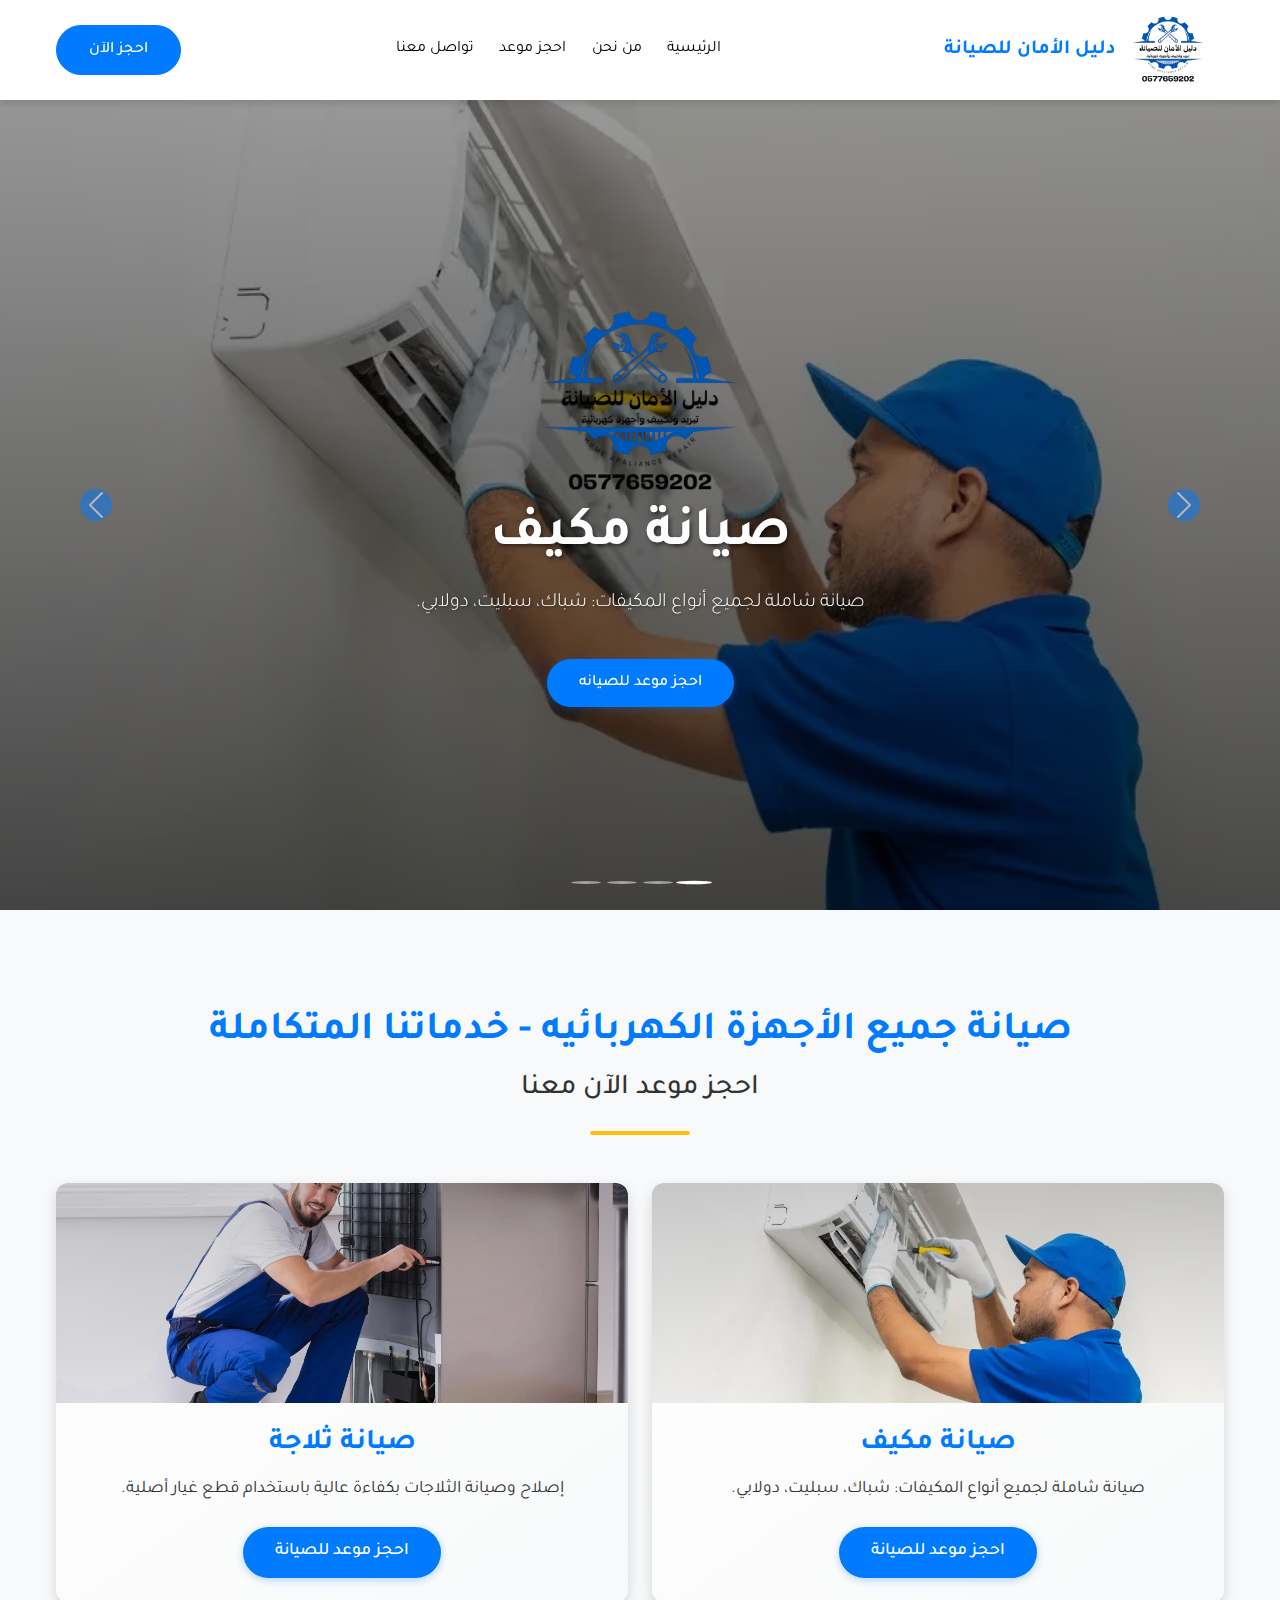
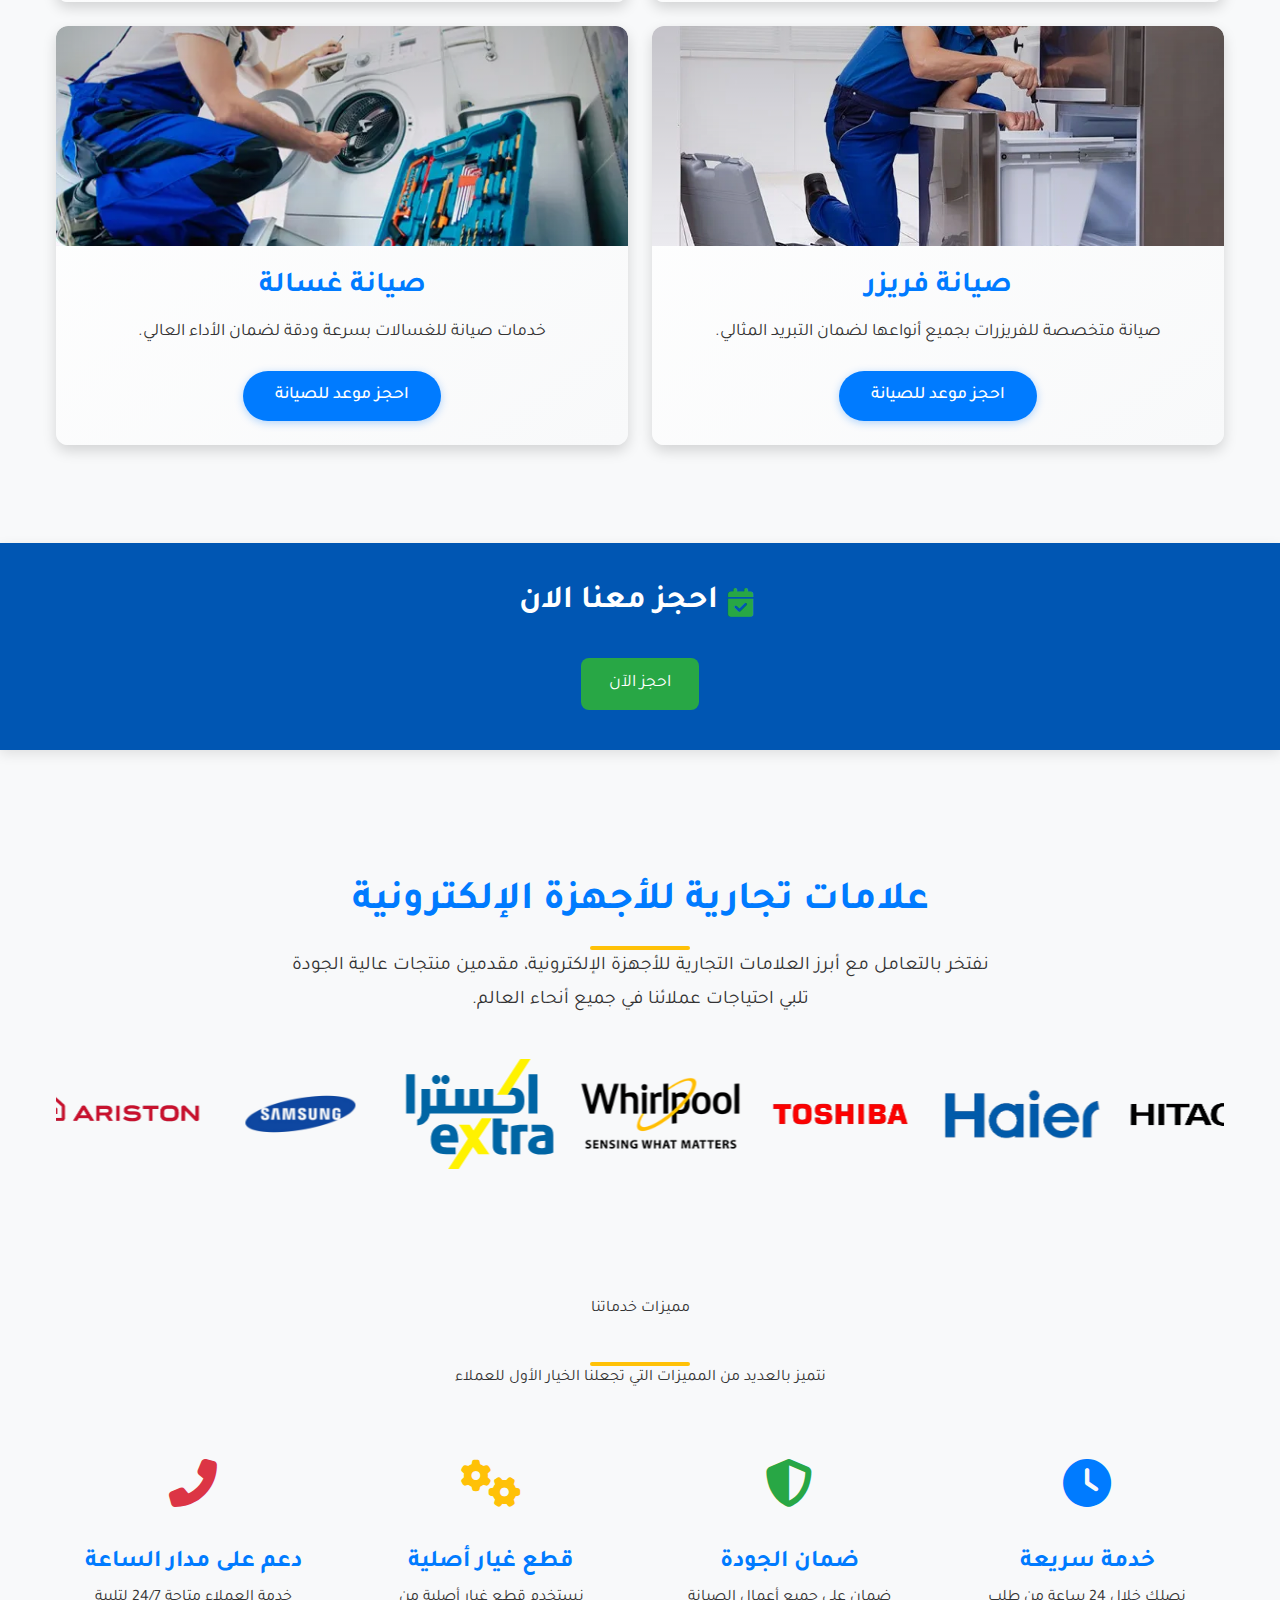
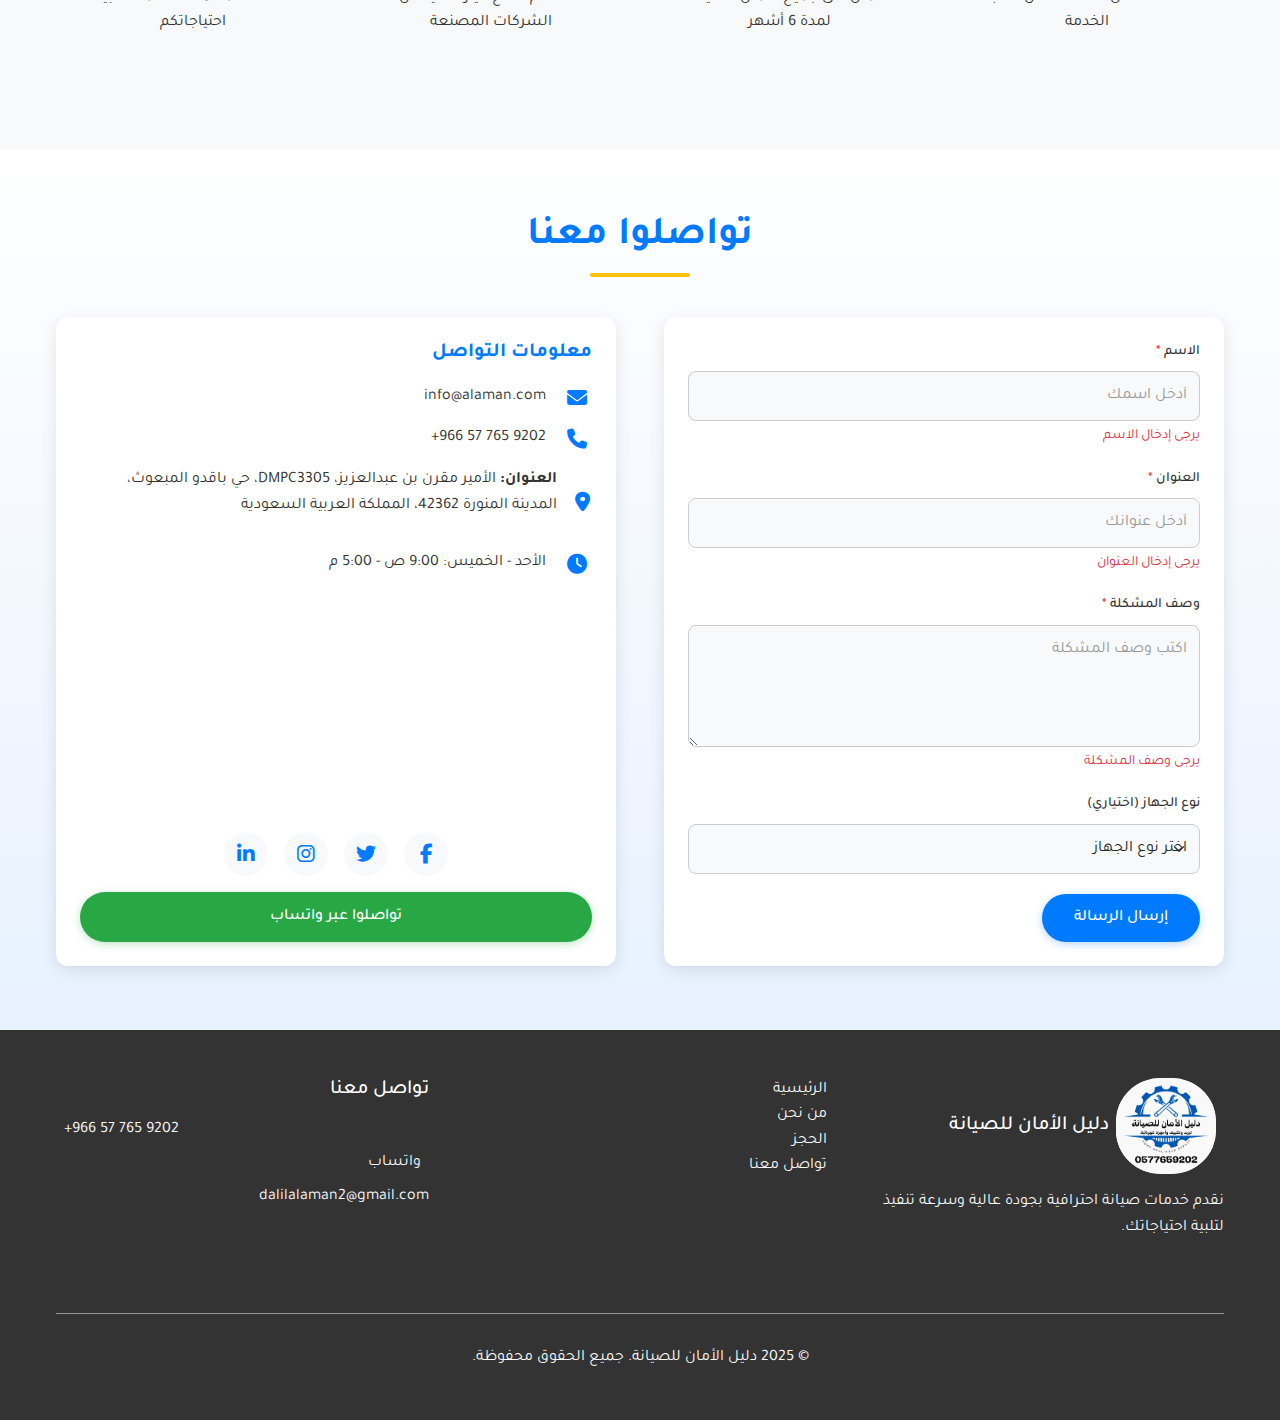
<file: index.html>
<!DOCTYPE html>
<html lang="ar" dir="rtl">
<head>
    <meta charset="UTF-8">
    <meta name="viewport" content="width=device-width, initial-scale=1.0">
    <title>دليل الأمان للصيانة</title>
    <link href="https://fonts.googleapis.com/css2?family=Tajawal:wght@400;700&display=swap" rel="ixarstylesheet">
    <link href="https://cdn.jsdelivr.net/npm/bootstrap@5.3.0/dist/css/bootstrap.min.css" rel="stylesheet">
    <link rel="stylesheet" href="https://cdnjs.cloudflare.com/ajax/libs/font-awesome/6.4.0/css/all.min.css">
    <link rel="stylesheet" href="https://cdnjs.cloudflare.com/ajax/libs/animate.css/4.1.1/animate.min.css">
    <link href="/css/style.css" rel="stylesheet">
    <link href="/shared/navbar/navbar.css" rel="stylesheet">
    <link rel="stylesheet" href="/shared/footer/footer.css">
</head>
<body>
    <!-- Navbar Placeholder -->
    <div id="navbar-placeholder"></div>
    <main>
        <!-- Hero Section with Carousel -->
        <section class="hero-section">
            <div id="heroCarousel" class="carousel slide" data-bs-ride="carousel">
                <div class="carousel-indicators">
                    <button type="button" data-bs-target="#heroCarousel" data-bs-slide-to="0" class="active" aria-current="true" aria-label="Slide 1"></button>
                    <button type="button" data-bs-target="#heroCarousel" data-bs-slide-to="1" aria-label="Slide 2"></button>
                    <button type="button" data-bs-target="#heroCarousel" data-bs-slide-to="2" aria-label="Slide 3"></button>
                    <button type="button" data-bs-target="#heroCarousel" data-bs-slide-to="3" aria-label="Slide 4"></button>
                </div>
                <div class="carousel-inner">
                    <!-- Slide 1: AC Maintenance -->
                    <div class="carousel-item active">
                        
                        <img src="assets/images/home/ac-repair.webp" class="d-block w-100" alt="صيانة مكيف" loading="lazy">
                        <div class="carousel-caption d-flex flex-column justify-content-center h-100">
                            <div class="overlay p-4 rounded animate__animated animate__fadeIn">
                                <img src="/assets/images/home/logo.png" style="width: 200px; height: 200px;" alt="">
                                <h1 class="display-3 text-white fw-bold">صيانة مكيف</h1>
                                <p class="lead text-white">صيانة شاملة لجميع أنواع المكيفات: شباك، سبليت، دولابي.</p>
                                <a href="/pages/booking/booking.html" class="btn btn-primary btn-lg mt-3">احجز موعد للصيانه</a>
                            </div>
                        </div>
                    </div>
                    <!-- Slide 2: Fridge Maintenance -->
                    <div class="carousel-item">
                        <img src="assets/images/home/fridge.webp" class="d-block w-100" alt="صيانة ثلاجة" loading="lazy">
                        <div class="carousel-caption d-flex flex-column justify-content-center h-100">
                            <div class="overlay p-4 rounded animate__animated animate__fadeIn">
                                <img src="/assets/images/home/logo.png" style="width: 200px; height: 200px;" alt="">
                                <h1 class="display-3 text-white fw-bold">صيانة ثلاجة</h1>
                                <p class="lead text-white">إصلاح وصيانة الثلاجات بكفاءة عالية.</p>
                                <a href="/pages/booking/booking.html" class="btn btn-primary btn-lg mt-3">احجز موعد للصيانه</a>
                            </div>
                        </div>
                    </div>
                    <!-- Slide 3: Freezer Maintenance -->
                    <div class="carousel-item">
                        <img src="assets/images/home/freezer.webp" class="d-block w-100" alt="صيانة فريزر" loading="lazy">
                        <div class="carousel-caption d-flex flex-column justify-content-center h-100">
                            <div class="overlay p-4 rounded animate__animated animate__fadeIn">
                                <img src="/assets/images/home/logo.png" style="width: 200px; height: 200px;" alt="">
                                <h1 class="display-3 text-white fw-bold">صيانة فريزر</h1>
                                <p class="lead text-white">صيانة متخصصة للفريزرات بجميع أنواعها.</p>
                                <a href="/pages/booking/booking.htmlr" class="btn btn-primary btn-lg mt-3">احجز موعد للصيانه</a>
                            </div>
                        </div>
                    </div>
                    <!-- Slide 4: Washer Maintenance -->
                    <div class="carousel-item">
                        <img src="assets/images/home/washer.webp" class="d-block w-100" alt="صيانة غسالة" loading="lazy">
                        <div class="carousel-caption d-flex flex-column justify-content-center h-100">
                            <div class="overlay p-4 rounded animate__animated animate__fadeIn">
                                <img src="/assets/images/home/logo.png" style="width: 200px; height: 200px;" alt="">
                                <h1 class="display-3 text-white fw-bold">صيانة غسالة</h1>
                                <p class="lead text-white">خدمات صيانة للغسالات بسرعة ودقة.</p>
                                <a href="/pages/booking/booking.html" class="btn btn-primary btn-lg mt-3">احجز موعد للصيانه</a>
                            </div>
                        </div>
                    </div>
                </div>
                <button class="carousel-control-prev" type="button" data-bs-target="#heroCarousel" data-bs-slide="prev">
                    <span class="carousel-control-prev-icon" aria-hidden="true"></span>
                    <span class="visually-hidden">السابق</span>
                </button>
                <button class="carousel-control-next" type="button" data-bs-target="#heroCarousel" data-bs-slide="next">
                    <span class="carousel-control-next-icon" aria-hidden="true"></span>
                    <span class="visually-hidden">التالي</span>
                </button>
            </div>
        </section>

<section class="services-section py-5">
    <div class="container">
        <div class="section-title text-center mb-5 animate__animated animate__fadeInDown">
            <h1 class="display-4 fw-bold">صيانة جميع الأجهزة الكهربائيه - خدماتنا المتكاملة</h1>
            <h2>احجز موعد الآن معنا</h2>
            <div class="title-underline"></div>
        </div>
        <div class="row g-4">
            <!-- Card 1: صيانة مكيف -->
            <div class="col-md-6 col-12">
                <div class="card service-card animate__animated animate__fadeInUp" data-animation-delay="0.1s">
                    <div class="card-img-wrapper">
                        <img src="assets/images/home/ac-repair.webp" class="card-img-top" alt="صيانة مكيف" loading="lazy">
                    </div>
                    <div class="card-body text-center p-4">
                        <h2 class="card-title fw-bold">صيانة مكيف</h2>
                        <p class="card-text">صيانة شاملة لجميع أنواع المكيفات: شباك، سبليت، دولابي.</p>
                        <a href="/pages/booking/booking.html?service=ac" class="btn btn-primary" aria-label="احجز صيانة المكيف الآن">احجز موعد للصيانة</a>
                    </div>
                </div>
            </div>
            <!-- Card 2: صيانة ثلاجة -->
            <div class="col-md-6 col-12">
                <div class="card service-card animate__animated animate__fadeInUp" data-animation-delay="0.2s">
                    <div class="card-img-wrapper">
                        <img src="assets/images/home/fridge.webp" class="card-img-top" alt="صيانة ثلاجة" loading="lazy">
                    </div>
                    <div class="card-body text-center p-4">
                        <h2 class="card-title fw-bold">صيانة ثلاجة</h2>
                        <p class="card-text">إصلاح وصيانة الثلاجات بكفاءة عالية باستخدام قطع غيار أصلية.</p>
                        <a href="/pages/booking/booking.html?service=fridge" class="btn btn-primary" aria-label="احجز صيانة الثلاجة الآن">احجز موعد للصيانة</a>
                    </div>
                </div>
            </div>
            <!-- Card 3: صيانة فريزر -->
            <div class="col-md-6 col-12">
                <div class="card service-card animate__animated animate__fadeInUp" data-animation-delay="0.3s">
                    <div class="card-img-wrapper">
                        <img src="assets/images/home/freezer.webp" class="card-img-top" alt="صيانة فريزر" loading="lazy">
                    </div>
                    <div class="card-body text-center p-4">
                        <h2 class="card-title fw-bold">صيانة فريزر</h2>
                        <p class="card-text">صيانة متخصصة للفريزرات بجميع أنواعها لضمان التبريد المثالي.</p>
                        <a href="/pages/booking/booking.html?service=freezer" class="btn btn-primary" aria-label="احجز صيانة الفريزر الآن">احجز موعد للصيانة</a>
                    </div>
                </div>
            </div>
            <!-- Card 4: صيانة غسالة -->
            <div class="col-md-6 col-12">
                <div class="card service-card animate__animated animate__fadeInUp" data-animation-delay="0.4s">
                    <div class="card-img-wrapper">
                        <img src="assets/images/home/washer.webp" class="card-img-top" alt="صيانة غسالة" loading="lazy">
                    </div>
                    <div class="card-body text-center p-4">
                        <h2 class="card-title fw-bold">صيانة غسالة</h2>
                        <p class="card-text">خدمات صيانة للغسالات بسرعة ودقة لضمان الأداء العالي.</p>
                        <a href="/pages/booking/booking.html?service=washer" class="btn btn-primary" aria-label="احجز صيانة الغسالة الآن">احجز موعد للصيانة</a>
                    </div>
                </div>
            </div>
        </div>
    </div>
</section>

<section class="booking-section mb-5 fade-in">
    <div class="booking-cta">
        <h3 class="mb-3">
            <i class="fas fa-calendar-check me-2"></i>
            احجز معنا الان
        </h3>
        <br>
        <a href="/pages/booking/booking.html" class="booking-btn">احجز الآن</a>
    </div>
</section>

        
    <section class="about-us-slider" aria-label="علامات تجارية للأجهزة الإلكترونية">
        <div class="container">
            <h2 class="section-title">علامات تجارية للأجهزة الإلكترونية</h2>
            <div class="title-underline"></div>
            <p class="intro-text">نفتخر بالتعامل مع أبرز العلامات التجارية للأجهزة الإلكترونية، مقدمين منتجات عالية الجودة تلبي احتياجات عملائنا في جميع أنحاء العالم.</p>
            <div class="client-slider" id="clientSlider">
                <div class="slider-track" id="sliderTrack" role="list">
                    <div class="brand-item" tabindex="0" role="img" aria-label="kiriazi">
                        <img src="/assets/images/home/kiriazi-logo.webp" alt="kiriazi" loading="lazy" draggable="false">
                    </div>
                    <div class="brand-item" tabindex="0" role="img" aria-label="carrier">
                        <img src="/assets/images/home/carrier.webp" alt="carrier" loading="lazy" draggable="false">
                    </div>
                    <div class="brand-item" tabindex="0" role="img" aria-label="LG">
                        <img src="/assets/images/home/lg-logo.webp" alt="LG loading="lazy" draggable="false">
                    </div>
                    <div class="brand-item" tabindex="0" role="img" aria-label="panasonic">
                        <img src="/assets/images/home/panasonic.webp" alt="panasonic" loading="lazy" draggable="false">
                    </div>
                    <div class="brand-item" tabindex="0" role="img" aria-label="sharp">
                        <img src="/assets/images/home/sharp.webp" alt="sharp " loading="lazy" draggable="false">
                    </div>
                    <div class="brand-item" tabindex="0" role="img" aria-label="media">
                        <img src="/assets/images/home/media.webp" alt="media" loading="lazy" draggable="false">
                    </div>
                    <div class="brand-item" tabindex="0" role="img" aria-label="Ariston">
                        <img src="/assets/images/home/Ariston-logo.png" alt="Ariston" loading="lazy" draggable="false">
                    </div>
                    <div class="brand-item" tabindex="0" role="img" aria-label="samsung">
                        <img src="/assets/images/home/samsung.png" alt="samsung" loading="lazy" draggable="false">
                    </div>
                    <div class="brand-item" tabindex="0" role="img" aria-label="eXtra">
                        <img src="/assets/images/home/eXtra-logo.svg" alt="eXtra" loading="lazy" draggable="false">
                    </div>
                    <div class="brand-item" tabindex="0" role="img" aria-label="ويربول">
                        <img src="/assets/images/home/whirlpool-logo.png" alt="ويربول" loading="lazy" draggable="false">
                    </div>
                    <div class="brand-item" tabindex="0" role="img" aria-label="toshiba">
                        <img src="/assets/images/home/toshiba.png" alt="toshiba" loading="lazy" draggable="false">
                    </div>
                    <div class="brand-item" tabindex="0" role="img" aria-label="haier">
                        <img src="/assets/images/home/haier-logo.png" alt="haier" loading="lazy" draggable="false">
                    </div>
                    <div class="brand-item" tabindex="0" role="img" aria-label="hitachi">
                        <img src="/assets/images/home/hitachi.png" alt="hitachi" loading="lazy" draggable="false">
                    </div>
                </div>
            </div>
            <div class="slider-controls d-none" >
                <button class="control-btn play-pause-btn" id="playPauseBtn" title="إيقاف/تشغيل" aria-label="إيقاف/تشغيل التشغيل التلقائي">⏸️</button>
                <button class="control-btn direction-btn" id="directionBtn" title="تغيير الاتجاه" aria-label="تغيير اتجاه التمرير">⬅️</button>
            </div>
            <div class="speed-control">
                <label for="speedSlider" style="color: var(--primary-blue); font-weight: 600;">سرعة التمرير:</label>
                <input type="range" id="speedSlider" class="speed-slider form-range" min="1" max="5" value="1" aria-label="التحكم في سرعة التمرير">
                <span id="speedValue" style="color: var(--primary-blue); font-weight: 600;">بطيء جداً</span>
            </div>
        </div>
    </section>

    
<!-- Services Features Section -->
<section class="features-section py-5">
    <div class="container">
        <div class="section-title">
            <p data-aos="fade-up" class="section-title">مميزات خدماتنا</p>
            <div class="title-underline"></div>
            <p class="intro-text" data-aos="fade-up" data-aos-delay="200">نتميز بالعديد من المميزات التي تجعلنا الخيار الأول للعملاء</p>
        </div>
        
        <div class="row">
            <div class="col-md-6 col-lg-3 mb-4">
                <div class="text-center p-4" data-aos="fade-up" data-aos-delay="100">
                    <div class="feature-icon mb-3" style="font-size: 3rem; color: var(--primary-blue);">
                        <i class="fas fa-clock"></i>
                    </div>
                    <h4 style="color: var(--primary-blue); font-weight: 600;">خدمة سريعة</h4>
                    <p>نصلك خلال 24 ساعة من طلب الخدمة</p>
                </div>
            </div>
            
            <div class="col-md-6 col-lg-3 mb-4">
                <div class="text-center p-4" data-aos="fade-up" data-aos-delay="200">
                    <div class="feature-icon mb-3" style="font-size: 3rem; color: var(--success-green);">
                        <i class="fas fa-shield-alt"></i>
                    </div>
                    <h4 style="color: var(--primary-blue); font-weight: 600;">ضمان الجودة</h4>
                    <p>ضمان على جميع أعمال الصيانة لمدة 6 أشهر</p>
                </div>
            </div>
            
            <div class="col-md-6 col-lg-3 mb-4">
                <div class="text-center p-4" data-aos="fade-up" data-aos-delay="300">
                    <div class="feature-icon mb-3" style="font-size: 3rem; color: var(--yellow);">
                        <i class="fas fa-cogs"></i>
                    </div>
                    <h4 style="color: var(--primary-blue); font-weight: 600;">قطع غيار أصلية</h4>
                    <p>نستخدم قطع غيار أصلية من الشركات المصنعة</p>
                </div>
            </div>
            
            <div class="col-md-6 col-lg-3 mb-4">
                <div class="text-center p-4" data-aos="fade-up" data-aos-delay="400">
                    <div class="feature-icon mb-3" style="font-size: 3rem; color: #dc3545;">
                        <i class="fas fa-phone-alt"></i>
                    </div>
                    <h4 style="color: var(--primary-blue); font-weight: 600;">دعم على مدار الساعة</h4>
                    <p>خدمة العملاء متاحة 24/7 لتلبية احتياجاتكم</p>
                </div>
            </div>
        </div>
    </div>
</section>



        <div id="contact-placeholder"></div>


    

    <!-- Bootstrap JS and Popper.js CDN -->
    <script src="https://cdn.jsdelivr.net/npm/@popperjs/core@2.11.8/dist/umd/popper.min.js"></script>
    <script src="https://cdn.jsdelivr.net/npm/bootstrap@5.3.3/dist/js/bootstrap.min.js"></script>

        
    </main>
    <!-- Footer Placeholder -->
    <div id="footer-placeholder"></div>

    <!-- Add other sections here -->
    <!-- Bootstrap JS and Popper.js CDN -->
    <script src="https://cdn.jsdelivr.net/npm/@popperjs/core@2.11.8/dist/umd/popper.min.js"></script>
    <script src="https://cdn.jsdelivr.net/npm/bootstrap@5.3.3/dist/js/bootstrap.min.js"></script>
    <script src="https://cdn.jsdelivr.net/npm/bootstrap@5.3.0/dist/js/bootstrap.bundle.min.js"></script>
    <script src="js/main.js"></script>
    <script src="/shared/navbar/navbar.js"></script>
    <script src="/shared/footer/footer.js"></script>

    <script>
        // Load Navbar
        fetch('/shared/navbar/navbar.html')
            .then(response => response.text())
            .then(data => document.getElementById('navbar-placeholder').innerHTML = data)
            .catch(error => console.error('Error loading navbar:', error));

        // Load Footer
        fetch('/shared/footer/footer.html')
            .then(response => response.text())
            .then(data => document.getElementById('footer-placeholder').innerHTML = data)
            .catch(error => console.error('Error loading footer:', error));
        // Load contact
        fetch('/shared/contact/contact.html')
            .then(response => response.text())
            .then(data => document.getElementById('contact-placeholder').innerHTML = data)
            .catch(error => console.error('Error loading contact:', error));
    </script>
</body>
</html>
</file>
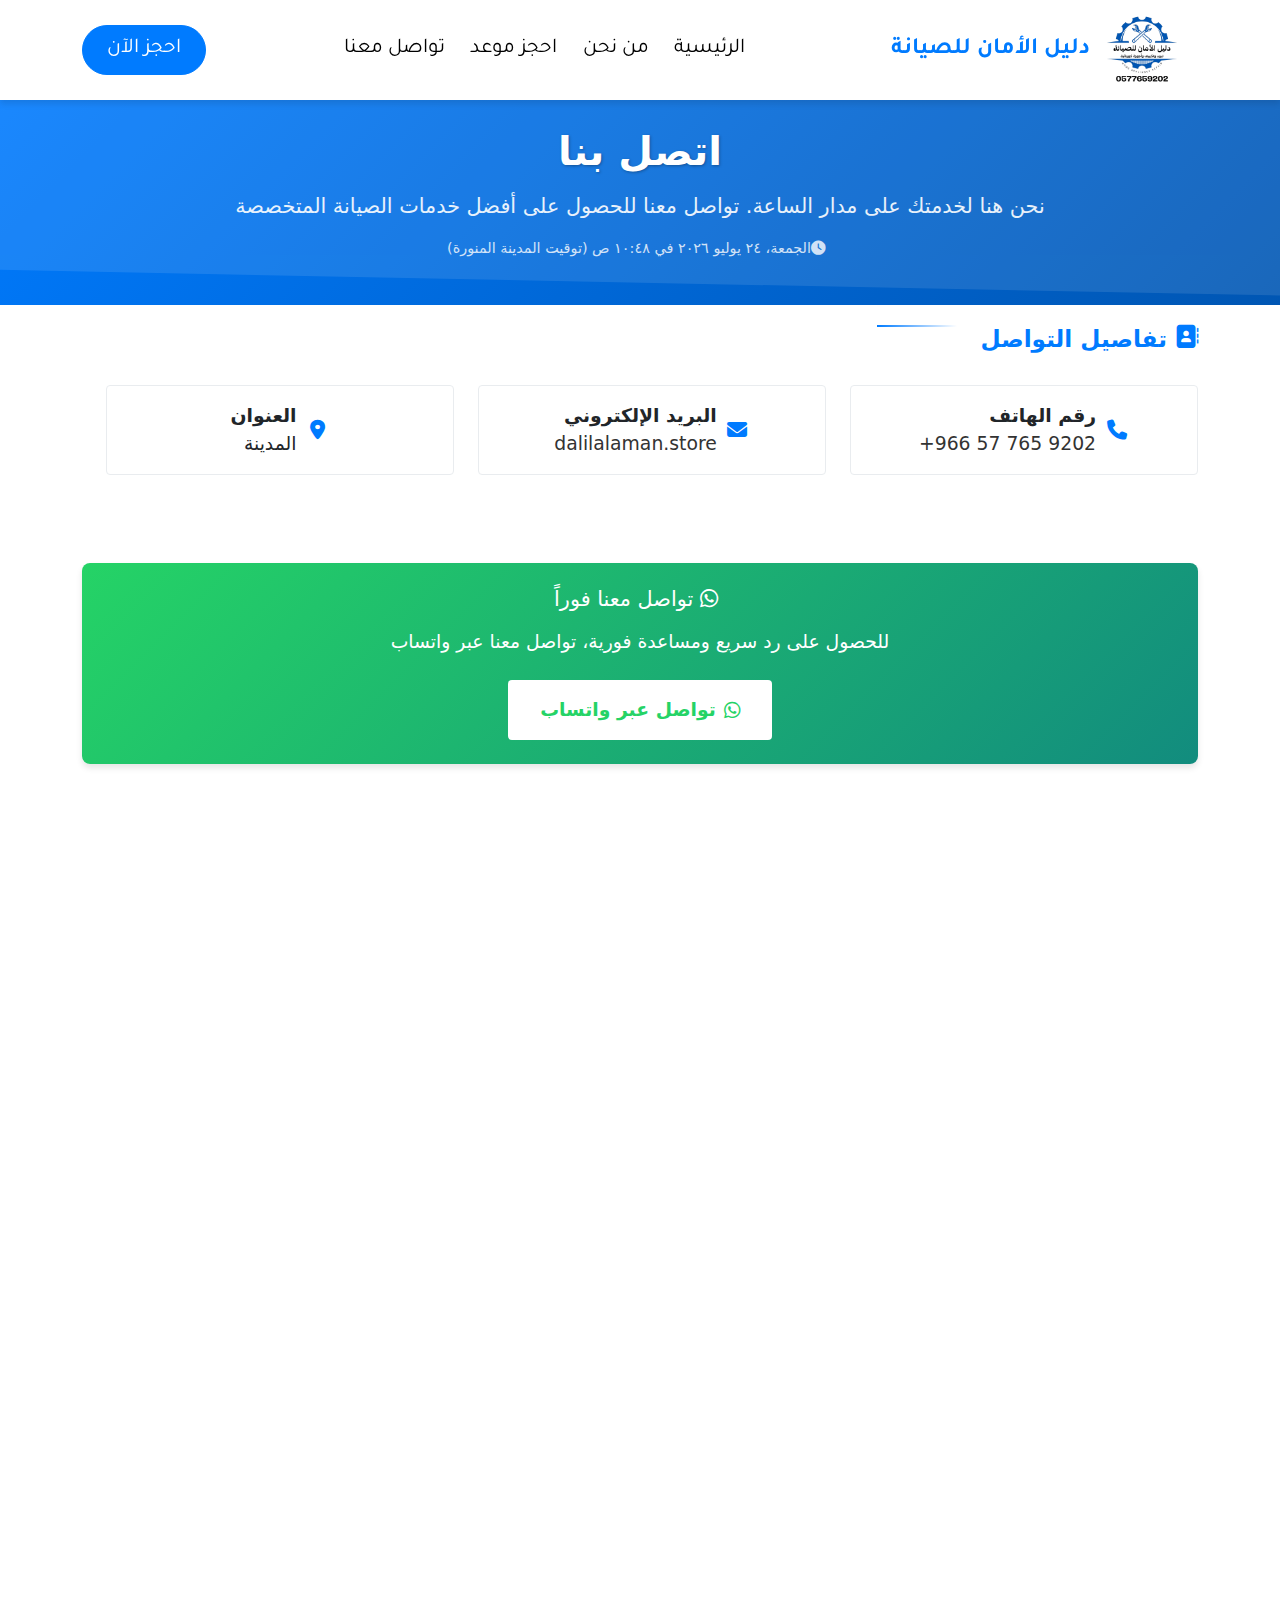
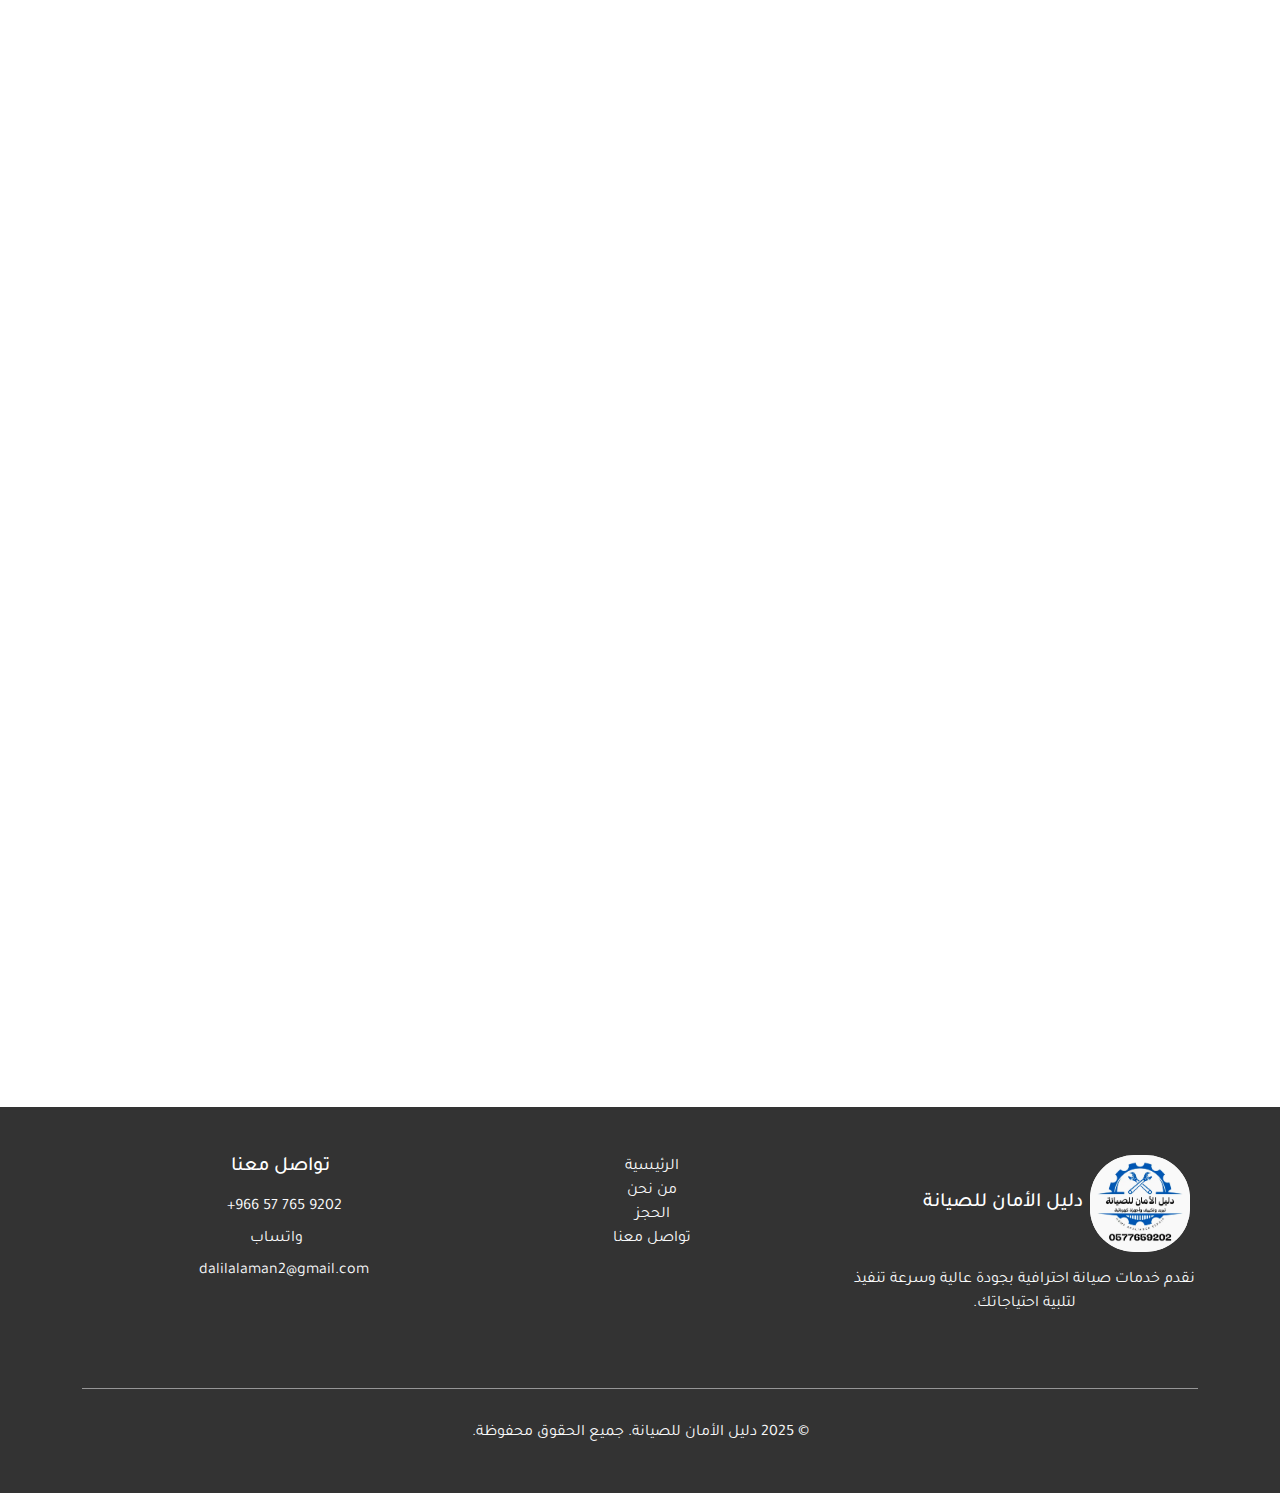
<file: pages/contact/contact.html>
<!DOCTYPE html>
<html lang="ar" dir="rtl">
<head>
    <meta charset="UTF-8">
    <meta name="viewport" content="width=device-width, initial-scale=1.0">
    <title>اتصل بنا | خدمة الصيانة المتخصصة</title>
    <!-- Bootstrap CSS CDN -->
    <link href="https://cdn.jsdelivr.net/npm/bootstrap@5.3.3/dist/css/bootstrap.min.css" rel="stylesheet">
    <!-- Google Fonts for Tajawal -->
    <link href="https://fonts.googleapis.com/css2?family=Tajawal:wght@300;400;500;700&display=swap" rel="stylesheet">
    <!-- Font Awesome for Icons -->
    <link rel="stylesheet" href="https://cdnjs.cloudflare.com/ajax/libs/font-awesome/6.4.2/css/all.min.css">
    <link rel="stylesheet" href="contact.css">
    <link rel="stylesheet" href="/shared/navbar/navbar.css">
    <link rel="stylesheet" href="/shared/footer/footer.css">
    <link rel="shortcut icon" href="/assets/images/home/logo.png" type="image/x-icon">
</head>
<body>
    <!-- Navbar Placeholder with Loading Indicator -->
    <div id="navbar-placeholder" class="text-center">
        <div class="spinner-border" role="status">
            <span class="visually-hidden">جاري تحميل شريط التنقل...</span>
        </div>
    </div>

    <main>
        <!-- Hero Section -->
        <section class="hero-section">
            <div class="container">
                <div class="hero-content fade-in">
                    <h1 class="hero-title">اتصل بنا</h1>
                    <p class="hero-subtitle">نحن هنا لخدمتك على مدار الساعة. تواصل معنا للحصول على أفضل خدمات الصيانة المتخصصة</p>
                </div>
            </div>
        </section>

        <!-- Main Content -->
        <div class="container">
            <!-- Contact Details -->
            <section class="contact-details mb-5 fade-in">
                <h2 class="section-title">
                    <i class="fas fa-address-book"></i>
                    تفاصيل التواصل
                </h2>
                <div class="row">
                    <div class="col-md-4 mb-4">
                        <div class="contact-item">
                            <i class="fas fa-phone"></i>
                            <div>
                                <strong>رقم الهاتف</strong><br>
                                <a style="direction: ltr;" href="tel:+966577659202">9202 765 57 966+</a>
                            </div>
                        </div>
                    </div>
                    <div class="col-md-4 mb-4">
                        <div class="contact-item">
                            <i class="fas fa-envelope"></i>
                            <div>
                                <strong>البريد الإلكتروني</strong><br>
                                <a style="direction: ltr;" href="mailto:info@yourbrand.com">dalilalaman.store</a>
                            </div>
                        </div>
                    </div>
                    <div class="col-md-4 mb-4">
                        <div class="contact-item">
                            <i class="fas fa-map-marker-alt"></i>
                            <div>
                                <strong>العنوان</strong><br>
                                <span>المدينة</span>
                            </div>
                        </div>
                    </div>
                </div>
            </section>

            <!-- WhatsApp CTA -->
            <section class="whatsapp-section mb-5 fade-in">
                <div class="whatsapp-cta">
                    <h3 class="mb-3">
                        <i class="fab fa-whatsapp me-2"></i>
                        تواصل معنا فوراً
                    </h3>
                    <p class="mb-4">للحصول على رد سريع ومساعدة فورية، تواصل معنا عبر واتساب</p>
                    <a href="https://wa.me/+966577659202?text=مرحبا، أود الاستفسار عن خدماتكم" target="_blank" class="whatsapp-btn">
                        <i class="fab fa-whatsapp"></i>
                        تواصل عبر واتساب
                    </a>
                </div>
            </section>

            <!-- Working Hours -->
            <section class="working-hours-section mb-5 slide-in-left">
                <h2 class="section-title">
                    <i class="fas fa-clock"></i>
                    مواعيد العمل
                </h2>
                <div class="working-hours">
                    <table class="table">
                        <thead>
                            <tr>
                                <th>اليوم</th>
                                <th>الساعات</th>
                                <th>الحالة</th>
                            </tr>
                        </thead>
                        <tbody>
                            <tr>
                                <td>الأحد</td>
                                <td>9:00 ص - 12:00 م<br>4:00 م - 11:00 م</td>
                                <td><span class="badge bg-success">مفتوح</span></td>
                            </tr>
                            <tr>
                                <td>الإثنين</td>
                                <td>9:00 ص - 12:00 م<br>4:00 م - 11:00 م</td>
                                <td><span class="badge bg-success">مفتوح</span></td>
                            </tr>
                            <tr>
                                <td>الثلاثاء</td>
                                <td>9:00 ص - 12:00 م<br>4:00 م - 11:00 م</td>
                                <td><span class="badge bg-success">مفتوح</span></td>
                            </tr>
                            <tr>
                                <td>الأربعاء</td>
                                <td>9:00 ص - 12:00 م<br>4:00 م - 11:00 م</td>
                                <td><span class="badge bg-success">مفتوح</span></td>
                            </tr>
                            <tr>
                                <td>الخميس</td>
                                <td>9:00 ص - 12:00 م<br>4:00 م - 11:00 م</td>
                                <td><span class="badge bg-success">مفتوح</span></td>
                            </tr>
                            <tr>
                                <td>الجمعة</td>
                                <td class="closed-day">مغلق</td>
                                <td><span class="badge bg-danger">مغلق</span></td>
                            </tr>
                            <tr>
                                <td>السبت</td>
                                <td>9:00 ص - 12:00 م<br>4:00 م - 11:00 م</td>
                                <td><span class="badge bg-warning">محدود</span></td>
                            </tr>
                        </tbody>
                    </table>
                </div>
            </section>

            <!-- Contact Form -->
            <section class="contact-form-section mb-5 slide-in-right">
                <h2 class="section-title">
                    <i class="fas fa-comment-dots"></i>
                    أرسل رسالتك
                </h2>
                <div class="contact-form">
                    <form id="contactForm" novalidate>
                        <div class="row">
                            <div class="col-md-6">
                                <div class="form-group">
                                    <label for="name" class="form-label">
                                        <i class="fas fa-user"></i>
                                        الاسم الكامل
                                    </label>
                                    <input type="text" id="name" name="name" class="form-control" placeholder="أدخل اسمك الكامل" required>
                                    <div class="valid-feedback">
                                        <i class="fas fa-check"></i> اسم صحيح
                                    </div>
                                    <div class="invalid-feedback">
                                        <i class="fas fa-exclamation-triangle"></i> يرجى إدخال اسمك الكامل
                                    </div>
                                </div>
                            </div>
                            <div class="col-md-6">
                                <div class="form-group">
                                    <label for="email" class="form-label">
                                        <i class="fas fa-envelope"></i>
                                        البريد الإلكتروني
                                    </label>
                                    <input type="email" id="email" name="email" class="form-control" placeholder="example@yourbrand.com" required>
                                    <div class="valid-feedback">
                                        <i class="fas fa-check"></i> بريد إلكتروني صحيح
                                    </div>
                                    <div class="invalid-feedback">
                                        <i class="fas fa-exclamation-triangle"></i> يرجى إدخال بريد إلكتروني صحيح
                                    </div>
                                </div>
                            </div>
                        </div>
                        <div class="row">
                            <div class="col-md-6">
                                <div class="form-group">
                                    <label for="phone" class="form-label">
                                        <i class="fas fa-phone"></i>
                                        رقم الهاتف
                                    </label>
                                    <input type="tel" id="phone" name="phone" class="form-control" placeholder="+9665xxxxxxxx" required>
                                    <div class="valid-feedback">
                                        <i class="fas fa-check"></i> رقم هاتف صحيح
                                    </div>
                                    <div class="invalid-feedback">
                                        <i class="fas fa-exclamation-triangle"></i> يرجى إدخال رقم هاتف صحيح
                                    </div>
                                </div>
                            </div>
                            <div class="col-md-6">
                                <div class="form-group">
                                    <label for="subject" class="form-label">
                                        <i class="fas fa-tag"></i>
                                        الموضوع
                                    </label>
                                    <select id="subject" name="subject" class="form-control" required>
                                        <option value="">اختر موضوع الرسالة</option>
                                        <option value="maintenance">صيانة</option>
                                        <option value="consultation">استشارة</option>
                                        <option value="complaint">شكوى</option>
                                        <option value="inquiry">استفسار عام</option>
                                        <option value="other">أخرى</option>
                                    </select>
                                    <div class="valid-feedback">
                                        <i class="fas fa-check"></i> موضوع محدد
                                    </div>
                                    <div class="invalid-feedback">
                                        <i class="fas fa-exclamation-triangle"></i> يرجى اختيار موضوع الرسالة
                                    </div>
                                </div>
                            </div>
                        </div>
                        <div class="form-group">
                            <label for="message" class="form-label">
                                <i class="fas fa-comment"></i>
                                الرسالة
                            </label>
                            <textarea id="message" name="message" class="form-control" rows="5" placeholder="اكتب رسالتك هنا..." required></textarea>
                            <div class="valid-feedback">
                                <i class="fas fa-check"></i> رسالة جيدة
                            </div>
                            <div class="invalid-feedback">
                                <i class="fas fa-exclamation-triangle"></i> يرجى كتابة رسالتك (10 أحرف على الأقل)
                            </div>
                        </div>
                        <button type="submit" class="submit-btn">
                            <span class="spinner"></span>
                            <i class="fas fa-paper-plane"></i>
                            <span class="btn-text">إرسال الرسالة</span>
                        </button>
                    </form>
                </div>
            </section>

            <!-- Location Map -->
            <section class="location-section mb-5 fade-in">
                <h2 class="section-title">
                    <i class="fas fa-map-marked-alt"></i>
                    موقعنا
                </h2>
                <div class="location-map">
                    <iframe
                        src="https://www.google.com/maps?q=دليل+الأمان+للصيانة،+الامير+مقرن+بن+عبدالعزيز،+DMPC3305،+باقدو+المبعوث،+المدينة+المنورة+42362&output=embed"
                        allowfullscreen
                        loading="lazy"
                        referrerpolicy="no-referrer-when-downgrade"
                        width="100%"
                        height="400"
                        style="border:0;">
                    </iframe>
                </div>
            </section>

            <!-- Social Media -->
            <section class="social-media-section mb-5 fade-in">
                <div class="social-section">
                    <h2 class="section-title">
                        <i class="fas fa-share-alt"></i>
                        تابعنا على وسائل التواصل
                    </h2>
                    <div class="social-icons">
                        <a href="https://wa.me/+966577659202" target="_blank" class="social-icon whatsapp" title="واتساب">
                            <i class="fab fa-whatsapp"></i>
                        </a>
                        <a href="https://www.instagram.com/dalilalaman1/?igsh=MThvOGwyaTV4azVwcg%3D%3D&utm_source=qr#" target="_blank" class="social-icon instagram" title="انستقرام">
                            <i class="fab fa-instagram"></i>
                        </a>
                        <a href="https://www.tiktok.com/@fixpro9?_t=ZS-8vPMNvsyCVr&_r=1" target="_blank" class="social-icon tiktok bg-black" title="تيك توك">
                            <i class="fab fa-tiktok"></i>
                        </a>
                        <a href="tel:+966577659202" class="social-icon call bg-primary" title="اتصال مباشر">
                            <i class="fas fa-phone-alt"></i>
                        </a>
                    </div>
                </div>
            </section>
        </div>
    </main>

    <!-- Footer Placeholder with Loading Indicator -->
    <div id="footer-placeholder" class="text-center">
        <div class="spinner-border" role="status">
            <span class="visually-hidden">جاري تحميل التذييل...</span>
        </div>
    </div>

    <!-- Bootstrap JS -->
    <script src="https://cdn.jsdelivr.net/npm/bootstrap@5.3.3/dist/js/bootstrap.bundle.min.js"></script>
    <script src="contact.js"></script>
</body>
</html>
</file>
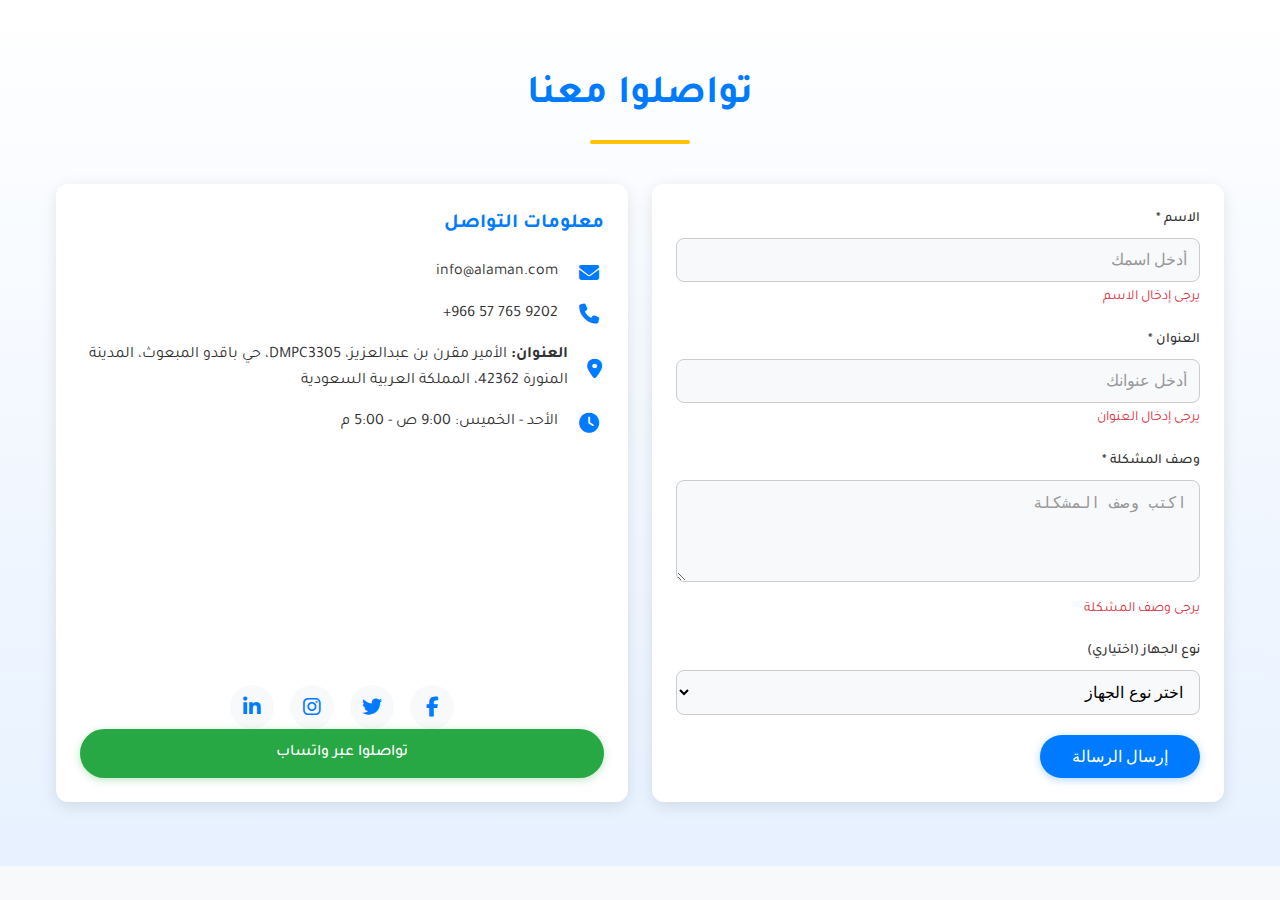
<file: shared/contact/contact.html>
<!DOCTYPE html>
<html lang="ar" dir="rtl">
<head>
    <meta charset="UTF-8">
    <meta name="viewport" content="width=device-width, initial-scale=1.0">
    <title>تواصلوا معنا</title>
    <link rel="stylesheet" href="https://cdnjs.cloudflare.com/ajax/libs/font-awesome/6.4.0/css/all.min.css">
    <link rel="stylesheet" href="https://cdnjs.cloudflare.com/ajax/libs/animate.css/4.1.1/animate.min.css">
    <style>
        /* Import Google Fonts for Tajawal */
        @import url('https://fonts.googleapis.com/css2?family=Tajawal:wght@300;400;500;700&display=swap');

        :root {
            /* Primary Colors */
            --primary-blue: #007bff;
            --white: #ffffff;
            --yellow: #ffc107;
            --black: #000000;
            /* Secondary Colors */
            --gray-dark: #333333;
            --gray-light: #f8f9fa;
            --blue-dark: #0056b3;
            --blue-light: #e7f1ff;
            /* Accent Colors */
            --success-green: #28a745;
            --error-red: #dc3545;
            --info-teal: #17a2b8;
            /* Typography and Layout */
            --font-family: 'Tajawal', sans-serif;
            --font-size-base: 1rem;
            --font-size-large: 1.25rem;
            --font-size-small: 0.875rem;
        }

        /* General Reset */
        * {
            margin: 0;
            padding: 0;
            box-sizing: border-box;
        }

        body {
            font-family: var(--font-family);
            font-size: var(--font-size-base);
            line-height: 1.6;
            direction: rtl;
            background-color: var(--gray-light);
            color: var(--gray-dark);
        }

        /* Contact Section */
        .contact-section {
            padding: 4rem 0;
            background: linear-gradient(180deg, var(--white) 0%, var(--blue-light) 100%);
        }

        .container {
            max-width: 1200px;
            margin: 0 auto;
            padding: 0 1rem;
        }

        /* Equal Height Row */
        .row.equal-height {
            display: flex;
            flex-wrap: wrap;
            gap: 1.5rem;
        }

        .row.equal-height > div {
            display: flex;
            flex: 1;
        }

        /* Section Title */
        .section-title {
            text-align: center;
            margin-bottom: 2.5rem;
        }

        .section-title h1 {
            font-size: 2.5rem;
            font-weight: 700;
            color: var(--primary-blue);
            margin-bottom: 0.75rem;
        }

        .title-underline {
            width: 100px;
            height: 4px;
            background: var(--yellow);
            margin: 0 auto;
            border-radius: 2px;
        }

        /* Form Container */
        .form-container {
            background: var(--white);
            padding: 1.5rem;
            border-radius: 12px;
            box-shadow: 0 4px 16px rgba(0, 0, 0, 0.1);
            transition: transform 0.3s ease, box-shadow 0.3s ease;
            flex: 1;
        }

        .form-container:hover {
            transform: translateY(-5px);
            box-shadow: 0 6px 20px rgba(0, 0, 0, 0.15);
        }

        .form-group {
            margin-bottom: 1.25rem;
        }

        .form-group label {
            font-size: var(--font-size-small);
            font-weight: 500;
            color: var(--gray-dark);
            margin-bottom: 0.5rem;
            display: block;
        }

        .form-control,
        .form-select {
            width: 100%;
            padding: 0.75rem;
            font-size: var(--font-size-base);
            border: 1px solid #ccc;
            border-radius: 8px;
            background-color: var(--gray-light);
            transition: border-color 0.3s ease, box-shadow 0.3s ease;
        }

        .form-control:focus,
        .form-select:focus {
            border-color: var(--primary-blue);
            box-shadow: 0 0 0 0.2rem rgba(0, 123, 255, 0.25);
            outline: none;
        }

        .form-control::placeholder {
            color: #999;
            opacity: 1;
        }

        /* Dropdown Option Spacing */
        .form-select option {
            padding: 0.75rem 1rem;
        }

        .invalid-feedback {
            display: none;
            font-size: var(--font-size-small);
            color: var(--error-red);
            margin-top: 0.25rem;
        }

        .form-control:invalid[required]:focus + .invalid-feedback,
        .form-control:invalid[required] + .invalid-feedback {
            display: block;
        }

        textarea.form-control {
            resize: vertical;
            min-height: 100px;
        }

        /* Buttons */
        .btn {
            display: inline-block;
            padding: 0.75rem 2rem;
            font-size: var(--font-size-base);
            font-weight: 500;
            text-align: center;
            border-radius: 50px;
            cursor: pointer;
            transition: background-color 0.3s ease, transform 0.2s ease, box-shadow 0.3s ease;
        }

        .btn-primary {
            background-color: var(--primary-blue);
            color: var(--white);
            border: none;
            box-shadow: 0 2px 8px rgba(0, 123, 255, 0.3);
        }

        .btn-primary:hover {
            background-color: var(--blue-dark);
            transform: translateY(-2px);
            box-shadow: 0 4px 12px rgba(0, 123, 255, 0.4);
        }

        .btn-whatsapp {
            background-color: var(--success-green);
            color: var(--white);
            text-decoration: none;
            box-shadow: 0 2px 8px rgba(40, 167, 69, 0.3);
        }

        .btn-whatsapp:hover {
            background-color: #218838;
            transform: translateY(-2px);
            box-shadow: 0 4px 12px rgba(40, 167, 69, 0.4);
        }

        /* Contact Info */
        .contact-info {
            background: var(--white);
            padding: 1.5rem;
            border-radius: 12px;
            box-shadow: 0 4px 16px rgba(0, 0, 0, 0.1);
            transition: transform 0.3s ease, box-shadow 0.3s ease;
            flex: 1;
            display: flex;
            flex-direction: column;
            justify-content: space-between;
        }

        .contact-info:hover {
            transform: translateY(-5px);
            box-shadow: 0 6px 20px rgba(0, 0, 0, 0.15);
        }

        .contact-info h3 {
            font-size: var(--font-size-large);
            font-weight: 700;
            color: var(--primary-blue);
            margin-bottom: 1.25rem;
        }

        .contact-details {
            margin-bottom: 1.5rem;
        }

        .contact-item {
            display: flex;
            align-items: center;
            margin-bottom: 1rem;
            font-size: var(--font-size-base);
        }

        .contact-item i {
            font-size: 1.25rem;
            color: var(--primary-blue);
            margin-left: 1rem;
            width: 30px;
            text-align: center;
        }

        /* Map Styling */
        .map-container {
            flex-grow: 1;
            border-radius: 8px;
            overflow: hidden;
            margin-bottom: 1.5rem;
            height: 150px;
        }

        .map-container iframe {
            width: 100%;
            height: 100%;
            border: none;
        }

        /* Social Links */
        .social-links {
            display: flex;
            gap: 1rem;
            justify-content: center;
        }

        .social-links a {
            display: flex;
            align-items: center;
            justify-content: center;
            width: 44px;
            height: 44px;
            background-color: var(--gray-light);
            color: var(--primary-blue);
            border-radius: 50%;
            text-decoration: none;
            font-size: 1.25rem;
            transition: background-color 0.3s ease, color 0.3s ease, transform 0.2s ease;
        }

        .social-links a:hover {
            background-color: var(--primary-blue);
            color: var(--white);
            transform: scale(1.1);
        }

        /* Toast Notification */
        .toast {
            position: fixed;
            bottom: 20px;
            left: 50%;
            transform: translateX(-50%);
            background-color: var(--success-green);
            color: var(--white);
            padding: 0.75rem 1.5rem;
            border-radius: 8px;
            box-shadow: 0 4px 12px rgba(0, 0, 0, 0.2);
            display: none;
            font-size: var(--font-size-base);
            z-index: 1000;
        }

        .toast.show {
            display: block;
            animation: fadeInOut 2s ease-in-out;
        }

        @keyframes fadeInOut {
            0% { opacity: 0; transform: translateX(-50%) translateY(20px); }
            10% { opacity: 1; transform: translateX(-50%) translateY(0); }
            90% { opacity: 1; transform: translateX(-50%) translateY(0); }
            100% { opacity: 0; transform: translateX(-50%) translateY(20px); }
        }

        /* Animations */
        .animate__animated {
            --animate-duration: 0.8s;
        }

        /* Responsive Design */
        @media (max-width: 991.98px) {
            .contact-section {
                padding: 3rem 0;
            }

            .section-title h1 {
                font-size: 2.2rem;
            }

            .form-container,
            .contact-info {
                margin-bottom: 1.5rem;
            }

            .map-container {
                height: 120px;
            }
        }

        @media (max-width: 767.98px) {
            .section-title h1 {
                font-size: 2rem;
            }

            .form-container,
            .contact-info {
                padding: 1.25rem;
            }

            .btn {
                width: 100%;
                padding: 0.75rem;
            }

            .row.equal-height {
                flex-direction: column;
            }

            .map-container {
                height: 100px;
            }
        }

        @media (max-width: 576px) {
            .container {
                padding: 0 0.75rem;
            }

            .section-title h1 {
                font-size: 1.75rem;
            }

            .form-container,
            .contact-info {
                padding: 1rem;
            }

            .social-links a {
                width: 40px;
                height: 40px;
                font-size: 1rem;
            }
        }
    </style>
</head>
<body>
    <section class="contact-section">
        <div class="container">
            <div class="section-title animate__animated animate__fadeInDown">
                <h1>تواصلوا معنا</h1>
                <div class="title-underline"></div>
            </div>
            <div class="row equal-height">
                <!-- Form Part -->
                <div class="col-md-6">
                    <div class="form-container animate__animated animate__fadeInLeft">
                        <form id="contactForm" novalidate>
                            <div class="form-group">
                                <label for="name">الاسم <span class="text-danger">*</span></label>
                                <input type="text" class="form-control" id="name" placeholder="أدخل اسمك" required aria-describedby="nameFeedback">
                                <div id="nameFeedback" class="invalid-feedback">يرجى إدخال الاسم</div>
                            </div>
                            <div class="form-group">
                                <label for="address">العنوان <span class="text-danger">*</span></label>
                                <input type="text" class="form-control" id="address" placeholder="أدخل عنوانك" required aria-describedby="addressFeedback">
                                <div id="addressFeedback" class="invalid-feedback">يرجى إدخال العنوان</div>
                            </div>
                            <div class="form-group">
                                <label for="problem">وصف المشكلة <span class="text-danger">*</span></label>
                                <textarea class="form-control" id="problem" rows="4" placeholder="اكتب وصف المشكلة" required aria-describedby="problemFeedback"></textarea>
                                <div id="problemFeedback" class="invalid-feedback">يرجى وصف المشكلة</div>
                            </div>
                            <div class="form-group">
                                <label for="deviceType">نوع الجهاز (اختياري)</label>
                                <select class="form-select" id="deviceType" aria-label="نوع الجهاز">
                                    <option value="" selected>اختر نوع الجهاز</option>
                                    <option value="مكيف">مكيف</option>
                                    <option value="ثلاجة">ثلاجة</option>
                                    <option value="فريزر">فريزر</option>
                                    <option value="غسالة">غسالة</option>
                                </select>
                            </div>
                            <div class="form-group" id="brandGroup" style="display: none;">
                                <label for="brand">ماركة الجهاز</label>
                                <select class="form-select" id="brand" aria-label="ماركة الجهاز">
                                    <option value="" selected>اختر ماركة الجهاز</option>
                                    <option value="كريازي">كريازي</option>
                                    <option value="توشيبا">توشيبا</option>
                                    <option value="إل جي">إل جي</option>
                                    <option value="سامسونج">سامسونج</option>
                                    <option value="وايت ويل">وايت ويل</option>
                                    <option value="زانوسي">زانوسي</option>
                                    <option value="شارب">شارب</option>
                                    <option value="بيكو">بيكو</option>
                                </select>
                            </div>
                            <button type="submit" class="btn btn-primary" aria-label="إرسال الرسالة عبر واتساب">إرسال الرسالة</button>
                        </form>
                    </div>
                </div>
                <!-- Contact Info Part -->
                <div class="col-md-6">
                    <div class="contact-info animate__animated animate__fadeInRight">
                        <h3>معلومات التواصل</h3>
                        <div class="contact-details">
                            <div class="contact-item">
                                <i class="fas fa-envelope"></i>
                                <span>info@alaman.com</span>
                            </div>
                            <div class="contact-item">
                                <i class="fas fa-phone"></i>
                                <span dir="ltr">+966 57 765 9202</span>
                            </div>
                            <div class="contact-item">
                                <i class="fas fa-map-marker-alt"></i>
                            <p><strong>العنوان:</strong> الأمير مقرن بن عبدالعزيز، DMPC3305، حي باقدو المبعوث، المدينة المنورة 42362، المملكة العربية السعودية</p>
                            </div>
                            <div class="contact-item">
                                <i class="fas fa-clock"></i>
                                <span>الأحد - الخميس: 9:00 ص - 5:00 م</span>
                            </div>
                        </div>
                        <div class="map-container">
                            <iframe src="https://www.google.com/maps/embed?pb=!1m18!1m12!1m3!1d3623.9873923146633!2d46.6989919!3d24.7135517!2m3!1f0!2f0!3f0!3m2!1i1024!2i768!4f13.1!3m3!1m2!1s0x3e2f03890d489b45%3A0x8e6a9b1a2e8b3c4e!2z2YXYr9ix2LPYqSDYp9mE2YXYrdin2K_YqQ!5e0!3m2!1sar!2ssa!4v1697051234567!5m2!1sar!2ssa" allowfullscreen="" loading="lazy" referrerpolicy="no-referrer-when-downgrade"></iframe>
                        </div>
                        <div class="social-links">
                            <a href="https://facebook.com" target="_blank" aria-label="تابعنا على فيسبوك"><i class="fab fa-facebook-f"></i></a>
                            <a href="https://twitter.com" target="_blank" aria-label="تابعنا على تويتر"><i class="fab fa-twitter"></i></a>
                            <a href="https://instagram.com" target="_blank" aria-label="تابعنا على إنستغرام"><i class="fab fa-instagram"></i></a>
                            <a href="https://linkedin.com" target="_blank" aria-label="تابعنا على لينكدإن"><i class="fab fa-linkedin-in"></i></a>
                        </div>
                        <a href="https://wa.me/+966123456789?text=مرحبًا، أحتاج إلى مساعدة" class="btn btn-whatsapp mt-3" target="_blank" aria-label="تواصلوا معنا عبر واتساب">تواصلوا عبر واتساب</a>
                    </div>
                </div>
            </div>
            <!-- Toast Notification -->
            <div id="toastNotification" class="toast" role="alert" aria-live="assertive" aria-atomic="true">
                تم إرسال الرسالة بنجاح!
            </div>
        </div>
    </section>
    <script>
        document.addEventListener('DOMContentLoaded', () => {
            const form = document.getElementById('contactForm');
            const deviceType = document.getElementById('deviceType');
            const brandGroup = document.getElementById('brandGroup');
            const toast = document.getElementById('toastNotification');

            // Toggle brand select visibility
            deviceType.addEventListener('change', () => {
                brandGroup.style.display = deviceType.value ? 'block' : 'none';
            });

            // Form submission
            form.addEventListener('submit', (e) => {
                e.preventDefault();
                const name = document.getElementById('name').value.trim();
                const address = document.getElementById('address').value.trim();
                const problem = document.getElementById('problem').value.trim();
                const device = deviceType.value;
                const brand = document.getElementById('brand').value;

                // Client-side validation
                if (!name || !address || !problem) {
                    form.classList.add('was-validated');
                    return;
                }

                // Construct WhatsApp message
                const message = `الاسم: ${name}\nالعنوان: ${address}\nالمشكلة: ${problem}${device ? `\nنوع الجهاز: ${device}` : ''}${brand ? `\nماركة الجهاز: ${brand}` : ''}`;
                const encodedMessage = encodeURIComponent(message);
                const whatsappUrl = `https://wa.me/+966123456789?text=${encodedMessage}`;

                // Show toast and redirect
                toast.classList.add('show');
                setTimeout(() => {
                    toast.classList.remove('show');
                    window.open(whatsappUrl, '_blank');
                    form.reset();
                    form.classList.remove('was-validated');
                    brandGroup.style.display = 'none';
                }, 2000);
            });
        });
    </script>
</body>
</html>
</file>
<file: css/style.css>
:root {
    /* Primary Colors */
    --primary-blue: #007bff;
    --white: #ffffff;
    --yellow: #ffc107;
    --black: #000000;

    /* Secondary Colors */
    --gray-dark: #333333;
    --gray-light: #f8f9fa;
    --blue-dark: #0056b3;
    --blue-light: #e7f1ff;

    /* Accent Colors */
    --success-green: #28a745;
    --error-red: #dc3545;
    --info-teal: #17a2b8;

    /* Typography and Layout */
    --font-family: 'Tajawal', sans-serif;
    --font-size-base: 1rem;
    --font-size-large: 1.25rem;
    --font-size-small: 0.875rem;
}

body {
    font-family: var(--font-family);
    direction: rtl;
    text-align: right;
    background-color: var(--white);
    color: var(--black);
    font-size: 16px;
}

.hero-section {
    position: relative;
    height: 90vh;
    overflow: hidden;
    margin-bottom: 50px;
}

.carousel-item {
    position: relative;
    height: 90vh;
    overflow: hidden;
}

.carousel-item img {
    object-fit: cover;
    height: 100%;
    width: 100%;
    transform: scale(1.05);
    transition: transform 10s ease;
}

.carousel-item.active img {
    transform: scale(1.1);
}

.carousel-item::before {
    content: '';
    position: absolute;
    top: 0;
    left: 0;
    width: 100%;
    height: 100%;
    background: linear-gradient(to bottom, rgba(0, 0, 0, 0.4), rgba(0, 0, 0, 0.7));
    z-index: 1;
}

.carousel-caption {
    top: 50%;
    transform: translateY(-50%);
    bottom: auto;
    z-index: 2;
    padding: 0;
    text-align: center;
}

.carousel-caption .overlay {
    background: none;
    max-width: 700px;
    margin: 0 auto;
    padding: 1.5rem;
}

.carousel-caption h1 {
    font-size: 3.5rem;
    font-weight: 700;
    text-shadow: 2px 2px 4px rgba(0, 0, 0, 0.5);
    margin-bottom: 1rem;
}

.carousel-caption p {
    font-size: 1.25rem;
    text-shadow: 1px 1px 3px rgba(0, 0, 0, 0.5);
    margin-bottom: 1.5rem;
}

.carousel-indicators {
    bottom: 30px;
    z-index: 2;
}

.carousel-indicators button {
    width: 12px;
    height: 12px;
    border-radius: 50%;
    background-color: var(--white);
    opacity: 0.6;
    margin: 0 6px;
    transition: opacity 0.3s ease, transform 0.3s ease;
}

.carousel-indicators .active {
    background-color: var(--yellow);
    opacity: 1;
    transform: scale(1.2);
}

.carousel-control-prev,
.carousel-control-next {
    width: 8%;
    z-index: 2;
    opacity: 0.7;
    transition: opacity 0.3s ease;
}

.carousel-control-prev:hover,
.carousel-control-next:hover {
    opacity: 1;
}

.carousel-control-prev-icon,
.carousel-control-next-icon {
    background-color: var(--primary-blue);
    border-radius: 50%;
    width: 40px;
    height: 40px;
    background-size: 50%;
    background-position: center;
}

.btn-primary {
    background-color: var(--primary-blue);
    border-color: var(--primary-blue);
    padding: 0.75rem 2rem;
    font-size: 1.1rem;
    border-radius: 50px;
    box-shadow: 0 2px 8px rgba(0, 123, 255, 0.3);
    transition: background-color 0.3s ease, transform 0.2s ease, box-shadow 0.3s ease;
}

.btn-primary:hover {
    background-color: var(--blue-dark);
    border-color: var(--blue-dark);
    transform: translateY(-2px);
    box-shadow: 0 4px 12px rgba(0, 123, 255, 0.5);
}

.animate__animated.animate__fadeIn {
    animation-duration: 1s;
}

.animate__animated.animate__fadeInDown,
.animate__animated.animate__fadeInLeft,
.animate__animated.animate__fadeInRight,
.animate__animated.animate__fadeInUp {
    animation-duration: 1.2s;
}
@media (max-width: 1200px) {
    .hero-section {
        height: 70vh;
    }
    .carousel-item,
    .carousel-item img {
        height: 70vh;
    }
    .carousel-caption h1 {
        font-size: 2.5rem;
    }
    .carousel-caption p {
        font-size: 1rem;
    }
    .carousel-caption .btn {
        font-size: 1rem;
        padding: 0.5rem 1.5rem;
    }
}

@media (max-width: 767.98px) {
    .hero-section {
        height: 60vh;
    }
    .carousel-item,
    .carousel-item img {
        height: 60vh;
    }
    .carousel-caption h1 {
        font-size: 1.8rem;
    }
    .carousel-caption p {
        font-size: 0.9rem;
    }
    .carousel-caption .btn {
        font-size: 0.9rem;
        padding: 0.5rem 1rem;
    }
    .carousel-indicators button {
        width: 10px;
        height: 10px;
    }
}


.about-us-slider {
    padding: 80px 20px;
    text-align: center;
}

.about-us-slider .section-title {
    font-size: 2.5rem;
    color: var(--primary-blue);
    margin-bottom: 20px;
    font-weight: 700;
}

.about-us-slider .intro-text {
    font-size: 1.2rem;
    color: var(--gray-dark);
    max-width: 700px;
    margin: 0 auto 40px;
    line-height: 1.8;
}

.client-slider {
    position: relative;
    overflow: hidden;
    margin: 0 auto;
    max-width: 100%;
}

.slider-track {
    display: flex;
    gap: 20px;
    transition: transform 0.8s cubic-bezier(0.25, 0.1, 0.25, 1);
    will-change: transform;
}

.slider-track.no-transition {
    transition: none;
}

.brand-item {
    flex: 0 0 auto;
    width: 160px;
    height: 110px;
    border-radius: 12px;
    overflow: hidden;
    transition: transform 0.3s ease, box-shadow 0.3s ease;
    cursor: pointer;
    position: relative;
}

.brand-item:hover {
    transform: scale(1.05);
    box-shadow: 0 8px 25px rgba(0, 0, 0, 0.15);
}

.brand-item img {
    width: 100%;
    height: 100%;
    object-fit: contain;
    transition: opacity 0.3s ease;
}

.brand-item::before {
    content: '';
    position: absolute;
    top: 0;
    left: 0;
    right: 0;
    bottom: 0;
    background: linear-gradient(45deg, transparent 30%, rgba(255,255,255,0.1) 50%, transparent 70%);
    opacity: 0;
    transition: opacity 0.3s ease;
}

.brand-item:hover::before {
    opacity: 1;
}

.slider-controls {
    display: flex;
    justify-content: center;
    gap: 15px;
    margin-top: 30px;
}

.control-btn {
    background: var(--primary-blue);
    color: var(--white);
    border: none;
    width: 50px;
    height: 50px;
    border-radius: 50%;
    display: flex;
    align-items: center;
    justify-content: center;
    cursor: pointer;
    transition: all 0.3s ease;
    box-shadow: 0 4px 12px rgba(37, 99, 235, 0.3);
}

.control-btn:hover {
    background: var(--blue-dark);
    transform: translateY(-2px);
    box-shadow: 0 6px 20px rgba(37, 99, 235, 0.4);
}

.control-btn:active {
    transform: translateY(0);
}

.speed-control {
    display: flex;
    align-items: center;
    gap: 10px;
    margin-top: 20px;
    justify-content: center;
    display: none;
}

.speed-slider {
    display: none;
}

/* RTL Support */
[dir="rtl"] .slider-track {
    direction: ltr;
}

/* Accessibility */
.brand-item:focus {
    outline: 3px solid var(--primary-blue);
    outline-offset: 2px;
}

.control-btn:focus {
    outline: 3px solid var(--white);
    outline-offset: 2px;
}

@media (max-width: 767px) {
    .about-us-slider {
        padding: 40px 10px;
    }

    .about-us-slider .section-title {
        font-size: 2rem;
    }

    .about-us-slider .intro-text {
        font-size: 1rem;
        margin-bottom: 30px;
    }

    .brand-item {
        width: 120px;
        height: 80px;
    }

    .slider-track {
        gap: 15px;
    }

    .control-btn {
        width: 40px;
        height: 40px;
        font-size: 0.9rem;
    }

    .speed-control {
        flex-direction: column;
        gap: 5px;
    }
}

@media (max-width: 479px) {
    .brand-item {
        width: 100px;
        height: 70px;
    }

    .slider-track {
        gap: 10px;
    }
}


/* Fallback values for CSS variables */
:root {
    --primary-blue: #007bff;
    --yellow: #ffc107;
    --gray-light: #f8f9fa;
    --gray-dark: #333;
    --white: #fff;
    --blue-light: #e7f1ff;
    --blue-dark: #0056b3;
    --font-size-large: 1.5rem;
    --font-size-base: 1rem;
}

/* Services Section */
.services-section {
    background-color: var(--gray-light);
    padding: 5rem 0;
    text-align: center;
    margin-bottom: 50px;
}

.services-section .section-title {
    margin-bottom: 3rem;
}

.services-section .section-title h1 {
    color: var(--primary-blue);
    font-size: 2.5rem;
    font-weight: 700;
    margin-bottom: 1rem;
}

.services-section .section-title h2 {
    color: var(--gray-dark);
    font-size: 1.8rem;
    font-weight: 500;
    margin-bottom: 1.5rem;
}

.services-section .title-underline {
    width: 100px;
    height: 4px;
    background: var(--yellow);
    margin: 0 auto;
    border-radius: 2px;
}

.services-section .service-card {
    background: linear-gradient(145deg, var(--white), var(--gray-light));
    transition: transform 0.3s ease, box-shadow 0.3s ease;
    border-radius: 12px;
    box-shadow: 0 6px 14px rgba(0, 0, 0, 0.15);
    border: none;
    overflow: hidden;
}

.services-section .service-card:hover {
    transform: translateY(-10px);
    box-shadow: 0 12px 20px rgba(0, 0, 0, 0.25);
}

.services-section .card-img-wrapper {
    position: relative;
    overflow: hidden;
}

.services-section .card-img-top {
    height: 220px;
    object-fit: cover;
    border-top-right-radius: 12px;
    border-top-left-radius: 12px;
    transition: transform 0.5s ease;
}

.services-section .service-card:hover .card-img-top {
    transform: scale(1.05);
}

.services-section .card-img-wrapper::after {
    content: '';
    position: absolute;
    top: 0;
    left: 0;
    width: 100%;
    height: 100%;
    background: linear-gradient(180deg, rgba(0, 0, 0, 0.2) 0%, rgba(0, 0, 0, 0) 100%);
    pointer-events: none;
}

.services-section .card-body {
    padding: 1.5rem;
    overflow-y: auto;
    max-height: 200px;
}

.services-section .card-title {
    color: var(--primary-blue);
    font-size: 1.8rem;
    font-weight: 700;
    margin-bottom: 1rem;
}

.services-section .card-text {
    color: var(--gray-dark);
    font-size: 1.1rem;
    line-height: 1.5;
    margin-bottom: 1.5rem;
}

.services-section .btn-primary {
    background-color: var(--primary-blue);
    border-color: var(--primary-blue);
    padding: 0.75rem 2rem;
    font-size: 1.1rem;
    border-radius: 50px;
    box-shadow: 0 2px 8px rgba(0, 123, 255, 0.3);
    transition: background-color 0.3s ease, box-shadow 0.3s ease;
}

.services-section .btn-primary:hover {
    background-color: var(--blue-dark);
    border-color: var(--blue-dark);
    box-shadow: 0 4px 12px rgba(0, 123, 255, 0.5);
}

/* Staggered animation delays */
.services-section .service-card[data-animation-delay="0.1s"] {
    animation-delay: 0.1s;
}

.services-section .service-card[data-animation-delay="0.2s"] {
    animation-delay: 0.2s;
}

.services-section .service-card[data-animation-delay="0.3s"] {
    animation-delay: 0.3s;
}

.services-section .service-card[data-animation-delay="0.4s"] {
    animation-delay: 0.4s;
}

/* Responsive adjustments */
@media (max-width: 991.98px) {
    .services-section {
        padding: 3rem 0;
    }

    .services-section .section-title h1 {
        font-size: 2.2rem;
    }

    .services-section .section-title h2 {
        font-size: 1.6rem;
    }

    .services-section .card-img-top {
        height: 200px;
    }

    .services-section .card-title {
        font-size: 1.6rem;
    }

    .services-section .card-text {
        font-size: 1rem;
    }

    .services-section .btn-primary {
        padding: 0.6rem 1.5rem;
        font-size: 1rem;
    }

    .services-section .card-body {
        max-height: 180px;
    }
}

@media (max-width: 767.98px) {
    .services-section {
        padding: 2rem 0;
    }

    .services-section .section-title h1 {
        font-size: 1.8rem;
    }

    .services-section .section-title h2 {
        font-size: 1.4rem;
    }

    .services-section .card-img-top {
        height: 180px;
    }

    .services-section .card-title {
        font-size: 1.5rem;
    }

    .services-section .card-text {
        font-size: 0.9rem;
    }

    .services-section .btn-primary {
        padding: 0.5rem 1.2rem;
        font-size: 0.9rem;
    }

    .services-section .card-body {
        max-height: 200px;
    }
}

@media (max-width: 576px) {
    .services-section {
        padding: 1.5rem 0;
    }

    .services-section .section-title h1 {
        font-size: 1.6rem;
    }

    .services-section .section-title h2 {
        font-size: 1.2rem;
    }

    .services-section .card-img-top {
        height: 150px;
    }

    .services-section .card-title {
        font-size: 1.4rem;
    }

    .services-section .card-text {
        font-size: 0.85rem;
    }

    .services-section .btn-primary {
        padding: 0.4rem 1rem;
        font-size: 0.85rem;
    }

    .services-section .card-body {
        max-height: 220px;
    }
}
.booking-section {
    background-color: var(--blue-dark);
    padding: 40px 20px;
    text-align: center;
    box-shadow: 0 4px 12px rgba(0, 0, 0, 0.1);
    transition: transform 0.3s ease;

}

.booking-section:hover {
    transform: translateY(-5px);
}

.booking-cta h3 {
    font-size: 2rem;
    color: var(--white);
    font-weight: bold;
    display: inline-flex;
    align-items: center;
    justify-content: center;
    gap: 10px;
}

.booking-cta i {
    font-size: 1.8rem;
    color: #28a745;
}

.booking-btn {
    display: inline-block;
    margin-top: 20px;
    padding: 12px 28px;
    background-color: var(--success-green);
    color: #ffffff;
    font-size: 1.1rem;
    border: none;
    border-radius: 8px;
    text-decoration: none;
    transition: background-color 0.3s ease;
}

.booking-btn:hover {
    background-color: #007bff;
}
</file>
<file: shared/navbar/navbar.css>
#main-nav {
    background-color: var(--white);
    font-family: var(--font-family);
    direction: rtl;
    box-shadow: 0 4px 6px rgba(0, 0, 0, 0.1);
    padding: 0.75rem 1rem;
    position: fixed;
    top: 0;
    width: 100%;
    height: 100px;
    z-index: 1000;
}

body {
    padding-top: 100px;
}

.navbar-brand {
    display: flex;
    align-items: center;
    font-size: var(--font-size-large);
    color: var(--primary-blue);
    font-weight: 700;
}

.navbar-brand img {
    height: 80px;
    width: 80px;
    margin-left: 0.75rem;
}

.navbar-brand-text {
    display: inline-block;
}

.nav-link {
    position: relative;
    color: var(--black);
    font-size: var(--font-size-base);
    padding: 0.5rem 1.2rem;
    margin: 0 0.3rem;
    transition: color 0.3s ease;
}

.nav-link:hover,
.nav-link.active {
    color: var(--primary-blue);
}

.nav-link::after {
    content: '';
    position: absolute;
    width: 0;
    height: 2px;
    bottom: 0;
    right: 0;
    background-color: var(--primary-blue);
    transition: width 0.3s ease;
}

.nav-link:hover::after,
.nav-link.active::after {
    width: 100%;
}

.btn-book {
    background-color: var(--primary-blue);
    border-color: var(--primary-blue);
    color: var(--white);
    padding: 0.5rem 1.5rem;
    font-size: var(--font-size-base);
    border-radius: 25px;
    transition: background-color 0.3s ease, transform 0.2s ease;
}

.btn-book:hover {
    background-color: var(--blue-dark);
    border-color: var(--blue-dark);
    transform: scale(1.05);
}

.navbar-toggler {
    border-color: var(--primary-blue);
    padding: 0.25rem 0.5rem;
}

.navbar-toggler-icon {
    background-image: url("data:image/svg+xml,%3csvg xmlns='http://www.w3.org/2000/svg' viewBox='0 0 30 30'%3e%3cpath stroke='%23007bff' stroke-width='2' d='M4 7h22M4 15h22M4 23h22'/%3e%3c/svg%3e");
}

.dropdown-menu {
    background-color: var(--white);
    border: 1px solid var(--gray-light);
    border-radius: 8px;
    box-shadow: 0 4px 8px rgba(0, 0, 0, 0.1);
}

.dropdown-item {
    color: var(--black);
    font-size: var(--font-size-small);
    padding: 0.5rem 1.5rem;
    transition: background-color 0.3s ease, color 0.3s ease;
}

.dropdown-item:hover {
    background-color: var(--blue-light);
    color: var(--primary-blue);
}

.dropdown-submenu {
    position: relative;
}

.dropdown-submenu .dropdown-menu {
    top: 0;
    right: 100%;
    margin-right: 0.5rem;
}

.dropdown-submenu:hover > .dropdown-menu {
    display: block;
}

@media (max-width: 991.98px) {
    .navbar-brand-text {
        display: none;
    }
    .navbar-collapse {
        background-color: var(--white);
        padding: 1rem;
        border-radius: 8px;
        box-shadow: 0 2px 4px rgba(0, 0, 0, 0.1);
    }
    .navbar-nav {
        text-align: right;
    }
    .nav-link {
        text-align: right;
        margin: 0.5rem 0;
    }
    .booking-button {
        margin: 1rem 0;
        text-align: center;
    }
    .btn-book {
        width: 100%;
    }
    .dropdown-menu {
        background-color: var(--gray-light);
    }
    .dropdown-submenu .dropdown-menu {
        right: 0;
        margin-right: 1rem;
    }
}
</file>
<file: shared/footer/footer.css>
/* Footer Styles */
.footer {
    background-color: var(--gray-dark);
    color: var(--white);
    font-family: 'Tajawal', sans-serif;
    direction: rtl;
    padding: 3rem 0; /* Adjusted padding for consistency */
}

.footer-link {
    color: var(--gray-light);
    text-decoration: none;
    transition: color 0.3s ease;
}

.footer-link:hover {
    color: var(--primary-blue);
}

.text-muted {
    color: var(--gray-light) !important;
}

.social-icons a {
    transition: color 0.3s ease;
}

.social-icons a:hover {
    color: var(--yellow);
}

hr {
    border-color: var(--gray-light);
    opacity: 0.5;
    margin: 2rem 0;
}

/* Mobile Styles */
@media (max-width: 767.98px) {
    .footer .col-md-6,
    .footer .col-lg-4 {
        text-align: center;
        display: flex;
        flex-direction: column;
        align-items: center;
    }

    /* Center logo and title */
    .footer .d-flex {
        flex-direction: column;
        align-items: center;
        text-align: center;
    }

    .footer .d-flex img {
        margin: 0 auto 10px auto !important; /* Override inline margin */
    }

    .footer .d-flex h5 {
        margin: 0;
    }

    /* Center quick links */
    .footer ul.list-unstyled {
        padding: 0;
        margin: 0;
        display: flex;
        flex-direction: column;
        align-items: center;
    }

    .footer ul.list-unstyled li {
        margin-bottom: 10px;
    }

    /* Center contact info */
    .contact-info-footer ul {
        display: flex;
        flex-direction: column;
        align-items: center;
    }

    .footer .contact-info-footer li {
        display: flex;
        justify-content: center;
        align-items: center;
    }

    /* Center social icons */
    .social-icons {
        display: flex;
        justify-content: center;
        gap: 15px;
    }

    /* Ensure copyright text is centered */
    .footer .text-center {
        display: flex;
        justify-content: center;
        align-items: center;
    }
}

/* Desktop Styles for Consistency */
@media (min-width: 768px) {
    .footer .d-flex {
        justify-content: flex-start;
    }

    .footer ul.list-unstyled {
        padding: 0;
    }

    .footer .contact-info-footer ul {
        padding: 0;
    }

    .social-icons {
        display: flex;
        justify-content: flex-start;
        gap: 15px;
    }
}
.contact-info-footer{
    background-color: #333333 !important;
}
</file>
<file: pages/contact/contact.css>
:root {
    /* Primary Colors */
    --primary-blue: #007bff;
    --white: #ffffff;
    --yellow: #ffc107;
    --black: #000000;

    /* Secondary Colors */
    --gray-dark: #333333;
    --gray-light: #f8f9fa;
    --gray-lighter: #e9ecef;
    --blue-dark: #0056b3;
    --blue-light: #e7f1ff;

    /* Accent Colors */
    --success-green: #28a745;
    --success-green-dark: #218838;
    --error-red: #dc3545;
    --info-teal: #17a2b8;

    /* Typography and Layout */
    --font-family: 'Tajawal', sans-serif;
    --font-size-base: 1.3rem; /* Increased from 1rem */
    --font-size-large: 1.45rem;
    --font-size-small: 1.175rem;
    --font-size-xl: 3rem;
    --font-size-lg: 2.5rem;

    /* Spacing */
    --spacing-xs: 0.5rem;
    --spacing-sm: 1rem;
    --spacing-md: 1.5rem;
    --spacing-lg: 2rem;
    --spacing-xl: 3rem;

    /* Border Radius */
    --border-radius-md: 0.25rem;
    --border-radius-lg: 0.5rem;

    /* Shadows */
    --shadow-md: 0 4px 6px rgba(0, 0, 0, 0.1);
    --shadow-lg: 0 10px 15px rgba(0, 0, 0, 0.2);

    /* Transitions */
    --transition-fast: all 0.2s ease;
    --transition-medium: all 0.3s ease;
    --transition-slow: all 0.5s ease;
}

* {
    margin: 0;
    padding: 0;
    box-sizing: border-box;
}

body, html {
    font-family: var(--font-family);
    background-color: var(--gray-light);
    color: var(--gray-dark);
    line-height: 1.6;
    direction: rtl;
    overflow-x: hidden;
    margin-top: 0; /* Ensure no top margin */
}

/* Hero Section */
.hero-section {
    background: linear-gradient(135deg, var(--primary-blue) 0%, var(--blue-dark) 100%);
    color: var(--white);
    padding: 45px; 
    text-align: center;
    position: relative;
    overflow: hidden;
    max-width: 100%;
    margin-top: -50px;

}

.hero-section::before {
    content: '';
    position: absolute;
    top: 0;
    left: 0;
    right: 0;
    bottom: 0;
    background: url('data:image/svg+xml,<svg xmlns="http://www.w3.org/2000/svg" viewBox="0 0 1000 100" fill="white" opacity="0.1"><polygon points="0,0 1000,0 1000,100 0,80"/></svg>');
    background-size: cover;
    background-position: bottom;
}

.hero-content {
    position: relative;
    z-index: 2;
    max-width: 100%;
}

.hero-title {
    font-size: var(--font-size-lg);
    font-weight: 700;
    margin-bottom: var(--spacing-sm);
    text-shadow: 1px 1px 3px rgba(0, 0, 0, 0.3);
}

.hero-subtitle {
    font-size: var(--font-size-base);
    font-weight: 400;
    opacity: 0.9;
    max-width: 90%;
    margin: 0 auto;
}

/* Main Content */
main {
    padding: var(--spacing-lg) 0;
    max-width: 100%;
    overflow-x: hidden;
}

.section-title {
    font-size: var(--font-size-large);
    font-weight: 600;
    color: var(--primary-blue);
    margin-bottom: var(--spacing-lg);
    display: flex;
    align-items: start;
    gap: var(--spacing-xs);
    margin-top: 20px;
}

.section-title::after {
    content: '';
    flex: 0 0 80px;
    height: 2px;
    background: linear-gradient(90deg, var(--primary-blue), transparent);
    margin-right: var(--spacing-sm);
}

/* Contact Details */
.contact-details {
    margin-bottom: var(--spacing-md);
}

.contact-item {
    display: flex;
    align-items: center;
    padding: var(--spacing-sm);
    border-radius: var(--border-radius-md);
    background: var(--white);
    transition: var(--transition-fast);
    margin-bottom: var(--spacing-sm);
    border: 1px solid var(--gray-lighter);
    justify-content: center;
    max-width: 100%;
    overflow: hidden;
}

.contact-item:hover {
    background: var(--blue-light);
    transform: translateX(-3px);
}

.contact-item i {
    color: var(--primary-blue);
    font-size: 1.25rem;
    margin-left: var(--spacing-xs);
    width: 25px;
    text-align: center;
    flex-shrink: 0;
}

.contact-item div {
    font-size: var(--font-size-small);
    word-break: break-word;
}

.contact-item a {
    color: var(--gray-dark);
    text-decoration: none;
    font-weight: 500;
    transition: var(--transition-fast);
}

.contact-item a:hover {
    color: var(--primary-blue);
}

/* WhatsApp CTA */
.whatsapp-section {
    margin-bottom: var(--spacing-md);
}

.whatsapp-cta {
    background: linear-gradient(135deg, #25d366, #128c7e);
    color: var(--white);
    padding: var(--spacing-md) var(--spacing-lg);
    border-radius: var(--border-radius-lg);
    text-align: center;
    box-shadow: var(--shadow-md);
    transition: var(--transition-medium);
    max-width: 100%;
    overflow: hidden;
}

.whatsapp-cta:hover {
    transform: translateY(-3px);
    box-shadow: var(--shadow-lg);
}

.whatsapp-cta h3 {
    font-size: var(--font-size-base);
    margin-bottom: var(--spacing-sm);
}

.whatsapp-cta p {
    font-size: var(--font-size-small);
    margin-bottom: var(--spacing-sm);
}

.whatsapp-btn {
    background: var(--white);
    color: #25d366;
    border: none;
    padding: var(--spacing-sm) var(--spacing-lg);
    font-size: var(--font-size-small);
    font-weight: 600;
    border-radius: var(--border-radius-md);
    transition: var(--transition-medium);
    text-decoration: none;
    display: inline-flex;
    align-items: center;
    gap: var(--spacing-xs);
}

.whatsapp-btn:hover {
    background: var(--gray-light);
    transform: scale(1.03);
    color: #25d366;
}

/* Working Hours */
.working-hours-section {
    margin-bottom: var(--spacing-md);
}

.working-hours {
    background: var(--white);
    border-radius: var(--border-radius-lg);
    box-shadow: var(--shadow-md);
    overflow-x: auto;
}

.table {
    margin-bottom: 0;
    text-align: right;
    width: 100%;
    table-layout: auto;
}

.table th {
    background: var(--primary-blue);
    color: var(--white);
    font-weight: 600;
    padding: var(--spacing-sm);
    border: none;
    font-size: var(--font-size-small);
    white-space: nowrap;
}

.table td {
    padding: var(--spacing-sm);
    border-color: var(--gray-lighter);
    vertical-align: middle;
    font-size: var(--font-size-small);
    word-break: break-word;
}

.table tbody tr:nth-child(even) {
    background-color: var(--blue-light);
}

.table tbody tr:hover {
    background-color: var(--blue-light);
}

.closed-day {
    color: var(--error-red);
    font-weight: 600;
}

.badge.bg-success {
    background-color: var(--success-green) !important;
}

.badge.bg-danger {
    background-color: var(--error-red) !important;
}

/* Contact Form */
.contact-form-section {
    margin-bottom: var(--spacing-md);
}

.contact-form {
    background: var(--white);
    border-radius: var(--border-radius-lg);
    box-shadow: var(--shadow-md);
    padding: var(--spacing-md);
    max-width: 100%;
    overflow: hidden;
}

.form-group {
    margin-bottom: var(--spacing-sm);
    position: relative;
}

.form-label {
    font-weight: 500;
    color: var(--gray-dark);
    margin-bottom: var(--spacing-xs);
    display: flex;
    align-items: center;
    gap: var(--spacing-xs);
    font-size: var(--font-size-small);
}

.form-label i {
    color: var(--primary-blue);
}

.form-control {
    border-radius: var(--border-radius-md);
    border: 2px solid var(--gray-lighter);
    padding: var(--spacing-xs) var(--spacing-sm);
    font-size: var(--font-size-small);
    transition: var(--transition-fast);
    background: var(--white);
    width: 100%;
    max-width: 100%;
}

.form-control:focus {
    border-color: var(--primary-blue);
    box-shadow: 0 0 0 0.15rem rgba(0, 123, 255, 0.25);
    outline: none;
}

.form-control.is-valid {
    border-color: var(--success-green);
    padding-left: 35px;
}

.form-control.is-invalid {
    border-color: var(--error-red);
    padding-left: 35px;
}

.valid-feedback, .invalid-feedback {
    display: none;
    margin-top: var(--spacing-xs);
    font-size: 0.75rem;
}

.form-control.is-valid ~ .valid-feedback,
.form-control.is-invalid ~ .invalid-feedback,
select.is-valid ~ .valid-feedback,
select.is-invalid ~ .invalid-feedback {
    display: block;
}

.valid-feedback {
    color: var(--success-green);
}

.invalid-feedback {
    color: var(--error-red);
}

.form-control-icon {
    position: absolute;
    left: 10px;
    top: 50%;
    transform: translateY(-50%);
    color: var(--success-green);
    display: none;
}

.form-control-icon.show {
    display: block;
}

.form-control-icon.error {
    color: var(--error-red);
}

.submit-btn {
    background: linear-gradient(135deg, var(--success-green), var(--success-green-dark));
    border: none;
    color: var(--white);
    padding: var(--spacing-sm) var(--spacing-lg);
    font-size: var(--font-size-small);
    font-weight: 600;
    border-radius: var(--border-radius-md);
    transition: var(--transition-medium);
    position: relative;
    overflow: hidden;
    width: 100%;
    display: flex;
    align-items: center;
    justify-content: center;
    gap: var(--spacing-xs);
}

.submit-btn:hover {
    transform: translateY(-2px);
    box-shadow: var(--shadow-md);
}

.submit-btn:disabled {
    opacity: 0.6;
    cursor: not-allowed;
}

.submit-btn .spinner {
    display: none;
    width: 16px;
    height: 16px;
    border: 2px solid rgba(255, 255, 255, 0.3);
    border-top-color: var(--white);
    border-radius: 50%;
    animation: spin 1s linear infinite;
}

.submit-btn.loading .spinner {
    display: inline-block;
}

.submit-btn.loading .btn-text {
    display: none;
}

/* Location Map */
.location-section {
    margin-bottom: var(--spacing-md);
}

.location-map {
    border-radius: var(--border-radius-lg);
    overflow: hidden;
    box-shadow: var(--shadow-md);
    max-width: 100%;
}

.location-map iframe {
    width: 100%;
    height: 250px;
    border: none;
    transition: var(--transition-medium);
}

.location-map:hover iframe {
    transform: none;
}

/* Social Media */
.social-media-section {
    margin-bottom: var(--spacing-md);
}

.social-section {
    text-align: center;
    padding: var(--spacing-lg);
    background: var(--white);
    border-radius: var(--border-radius-lg);
    box-shadow: var(--shadow-md);
    max-width: 100%;
}

.social-icons {
    display: flex;
    justify-content: center;
    gap: var(--spacing-sm);
    flex-wrap: wrap;
    max-width: 100%;
}

.social-icon {
    display: flex;
    align-items: center;
    justify-content: center;
    width: 45px;
    height: 45px;
    border-radius: 50%;
    color: var(--white);
    font-size: 1rem;
    transition: var(--transition-medium);
    text-decoration: none;
    position: relative;
    overflow: hidden;
}

.social-icon::before {
    content: '';
    position: absolute;
    top: 0;
    left: 0;
    right: 0;
    bottom: 0;
    background: linear-gradient(45deg, transparent, rgba(255, 255, 255, 0.2));
    transform: translateX(-100%);
    transition: var(--transition-medium);
}

.social-icon:hover::before {
    transform: translateX(100%);
}

.social-icon:hover {
    transform: translateY(-3px) scale(1.05);
    box-shadow: var(--shadow-md);
}

.social-icon.whatsapp { background: linear-gradient(135deg, #25d366, #128c7e); }
.social-icon.instagram { background: linear-gradient(135deg, #e4405f, #8a3ab9); }
.social-icon.tiktok { background: linear-gradient(135deg, #000000, #333333); }
.social-icon.call { background: linear-gradient(135deg, var(--primary-blue), var(--blue-dark)); }

/* Bootstrap Row Fix */
.row {
    margin-left: 0;
    margin-right: 0;
    max-width: 100%;
    overflow-x: hidden;
}

/* Responsive Design */
@media (max-width: 768px) {
    body, html {
        overflow-x: hidden;
        margin-top: 0 !important; /* Override browser defaults */
    }

    .container {
        padding-left: var(--spacing-xs);
        padding-right: var(--spacing-xs);
        max-width: 100%;
    }

    .hero-section {
        padding: var(--spacing-sm) 0 0 0; /* Reduced top padding */
        margin-top: -40px;
    }

    .hero-title {
        font-size: calc(var(--font-size-lg) * 0.8);
        line-height: 1.3;
    }

    .hero-subtitle {
        font-size: calc(var(--font-size-base) * 0.9);
        max-width: 95%;
    }

    .section-title {
        font-size: calc(var(--font-size-base) * 1.1); /* Adjusted for readability */
        text-align: center;
        margin-top: var(--spacing-sm);
        padding: var(--spacing-xs) 0;
        justify-content: center;
    }

    .section-title::after {
        flex: 0 0 80px;
        margin: var(--spacing-xs) auto 0 auto; /* Center the line */
        height: 3px; /* Thicker for emphasis */
    }

    .contact-item {
        flex-direction: column;
        text-align: center;
        gap: var(--spacing-xs);
        padding: var(--spacing-xs);
        max-width: 100%;
    }

    .contact-item i {
        margin-left: 0;
        margin-bottom: var(--spacing-xs);
    }

    .contact-item div {
        font-size: calc(var(--font-size-small) * 0.9);
    }

    .whatsapp-cta {
        padding: var(--spacing-sm) var(--spacing-md);
    }

    .whatsapp-cta h3 {
        font-size: calc(var(--font-size-base) * 0.9);
    }

    .whatsapp-cta p {
        font-size: calc(var(--font-size-small) * 0.9);
    }

    .whatsapp-btn {
        padding: var(--spacing-xs) var(--spacing-md);
        font-size: calc(var(--font-size-small) * 0.9);
    }

    .working-hours {
        overflow-x: auto;
    }

    .table {
        table-layout: auto;
        width: 100%;
        min-width: 0;
    }

    .table th, .table td {
        padding: var(--spacing-xs);
        font-size: calc(var(--font-size-small) * 0.85);
        white-space: normal;
    }

    .contact-form {
        padding: var(--spacing-sm);
    }

    .form-control {
        font-size: calc(var(--font-size-small) * 0.9);
        padding: var(--spacing-xs) var(--spacing-sm);
    }

    .form-label {
        font-size: calc(var(--font-size-small) * 0.9);
    }

    .submit-btn {
        padding: var(--spacing-xs) var(--spacing-md);
        font-size: calc(var(--font-size-small) * 0.9);
    }

    .location-map iframe {
        height: 200px;
    }

    .social-section {
        padding: var(--spacing-md);
    }

    .social-icon {
        width: 40px;
        height: 40px;
        font-size: 0.9rem;
    }

    .social-icons {
        gap: var(--spacing-xs);
    }
}

@media (max-width: 576px) {
    .hero-section {
        padding: var(--spacing-xs) 0 0 0; /* Further reduced */
    }

    .hero-title {
        font-size: calc(var(--font-size-lg) * 0.7);
    }

    .hero-subtitle {
        font-size: calc(var(--font-size-small) * 0.9);
    }

    .section-title {
        font-size: calc(var(--font-size-base) * 1); /* Adjusted */
        margin-top: var(--spacing-xs);
        padding: var(--spacing-xs) 0;
    }

    .section-title::after {
        flex: 0 0 60px;
        margin: var(--spacing-xs) auto 0 auto;
        height: 3px;
    }

    .contact-item {
        padding: calc(var(--spacing-xs) * 0.8);
    }

    .contact-item div {
        font-size: calc(var(--font-size-small) * 0.85);
    }

    .whatsapp-cta {
        padding: var(--spacing-xs) var(--spacing-sm);
    }

    .whatsapp-btn {
        padding: var(--spacing-xs) var(--spacing-sm);
        font-size: calc(var(--font-size-small) * 0.85);
    }

    .table th, .table td {
        padding: calc(var(--spacing-xs) * 0.8);
        font-size: calc(var(--font-size-small) * 0.8);
    }

    .contact-form {
        padding: var(--spacing-xs);
    }

    .form-control {
        font-size: calc(var(--font-size-small) * 0.85);
    }

    .form-label {
        font-size: calc(var(--font-size-small) * 0.85);
    }

    .submit-btn {
        padding: calc(var(--spacing-xs) * 0.8) var(--spacing-sm);
        font-size: calc(var(--font-size-small) * 0.85);
    }

    .location-map iframe {
        height: 180px;
    }

    .social-section {
        padding: var(--spacing-sm);
    }

    .social-icon {
        width: 35px;
        height: 35px;
        font-size: 0.8rem;
    }
}

/* Animation Classes */
.fade-in {
    opacity: 0;
    transform: translateY(10px);
    transition: var(--transition-fast);
}

.fade-in.visible {
    opacity: 1;
    transform: translateY(0);
}

.slide-in-left {
    opacity: 0;
    transform: translateX(-20px);
    transition: var(--transition-fast);
}

.slide-in-left.visible {
    opacity: 1;
    transform: translateX(0);
}

.slide-in-right {
    opacity: 0;
    transform: translateX(20px);
    transition: var(--transition-fast);
}

.slide-in-right.visible {
    opacity: 1;
    transform: translateX(0);
}

/* Form Validation */
.valid-feedback, .invalid-feedback {
    display: none;
}

.form-control.is-valid ~ .valid-feedback,
.form-control.is-invalid ~ .invalid-feedback,
select.is-valid ~ .valid-feedback,
select.is-invalid ~ .invalid-feedback {
    display: block;
}

.form-control.is-valid,
select.form-control.is-valid,
textarea.form-control.is-valid {
    border-color: var(--success-green);
    background-image: none;
}

.form-control.is-invalid,
select.form-control.is-invalid,
textarea.form-control.is-invalid {
    border-color: var(--error-red);
}

.submit-btn.loading .spinner {
    display: inline-block;
    border: 2px solid #fff;
    border-top: 2px solid transparent;
    border-radius: 50%;
    width: 1.2em;
    height: 1.2em;
    animation: spin 1s linear infinite;
    margin-right: 0.5em;
}
</file>
